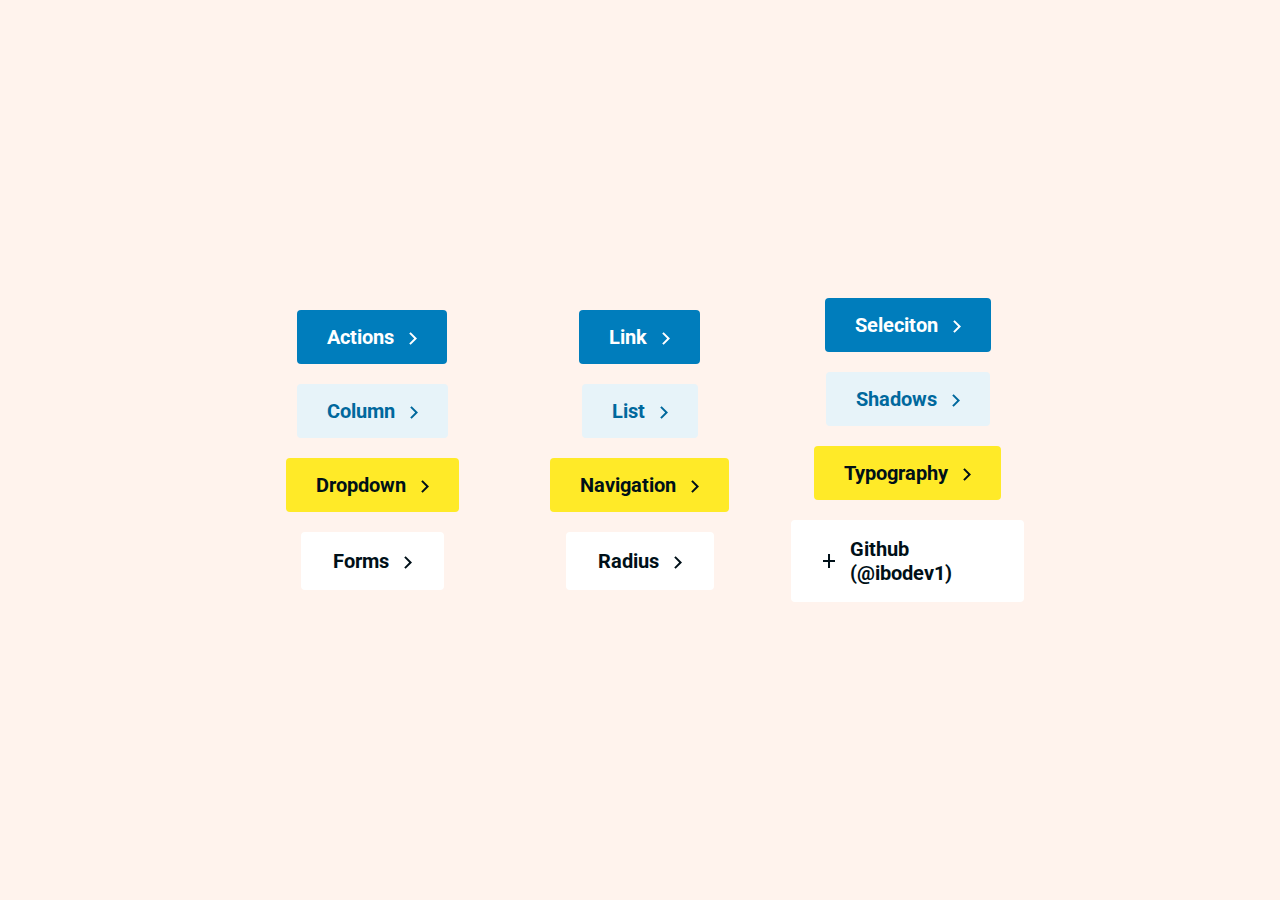
<file: index.html>
<!DOCTYPE html>
<html lang="en">
  <head>
    <meta charset="UTF-8" />
    <meta http-equiv="X-UA-Compatible" content="IE=edge" />
    <meta name="viewport" content="width=device-width, initial-scale=1.0" />
    <title>Decathlon Desgin System Components</title>
    <link rel="stylesheet" href="styles/global.css" />
    <link rel="stylesheet" href="styles/buttons.css" />
  </head>
  <body>
    <section>
      <div class="grid column-3 columngap35 w60">
        <div class="col">
          <a href="actions.html" class="btn btnsky whitemoveicon">Actions</a>
          <a href="column.html" class="btn btnblue skymoveicon">Column</a>
          <a href="dropdown.html" class="btn btnyellow blackmoveicon"
            >Dropdown</a
          >
          <a href="forms.html" class="btn btnwhite blackmoveicon">Forms</a>
        </div>
        <div class="col">
          <a href="link.html" class="btn btnsky whitemoveicon">Link</a>
          <a href="list.html" class="btn btnblue skymoveicon">List</a>
          <a href="navigation.html" class="btn btnyellow blackmoveicon"
            >Navigation</a
          >
          <a href="radius.html" class="btn btnwhite blackmoveicon">Radius</a>
        </div>
        <div class="col">
          <a href="selection.html" class="btn btnsky whitemoveicon"
            >Seleciton</a
          >
          <a href="shadows.html" class="btn btnblue skymoveicon">Shadows</a>
          <a href="typography.html" class="btn btnyellow blackmoveicon"
            >Typography</a
          >
          <a
            href="https://github.com/ibodev1"
            class="btn btnwhite blackplusicon"
            >Github (@ibodev1)</a
          >
        </div>
      </div>
    </section>
  </body>
</html>
</file>
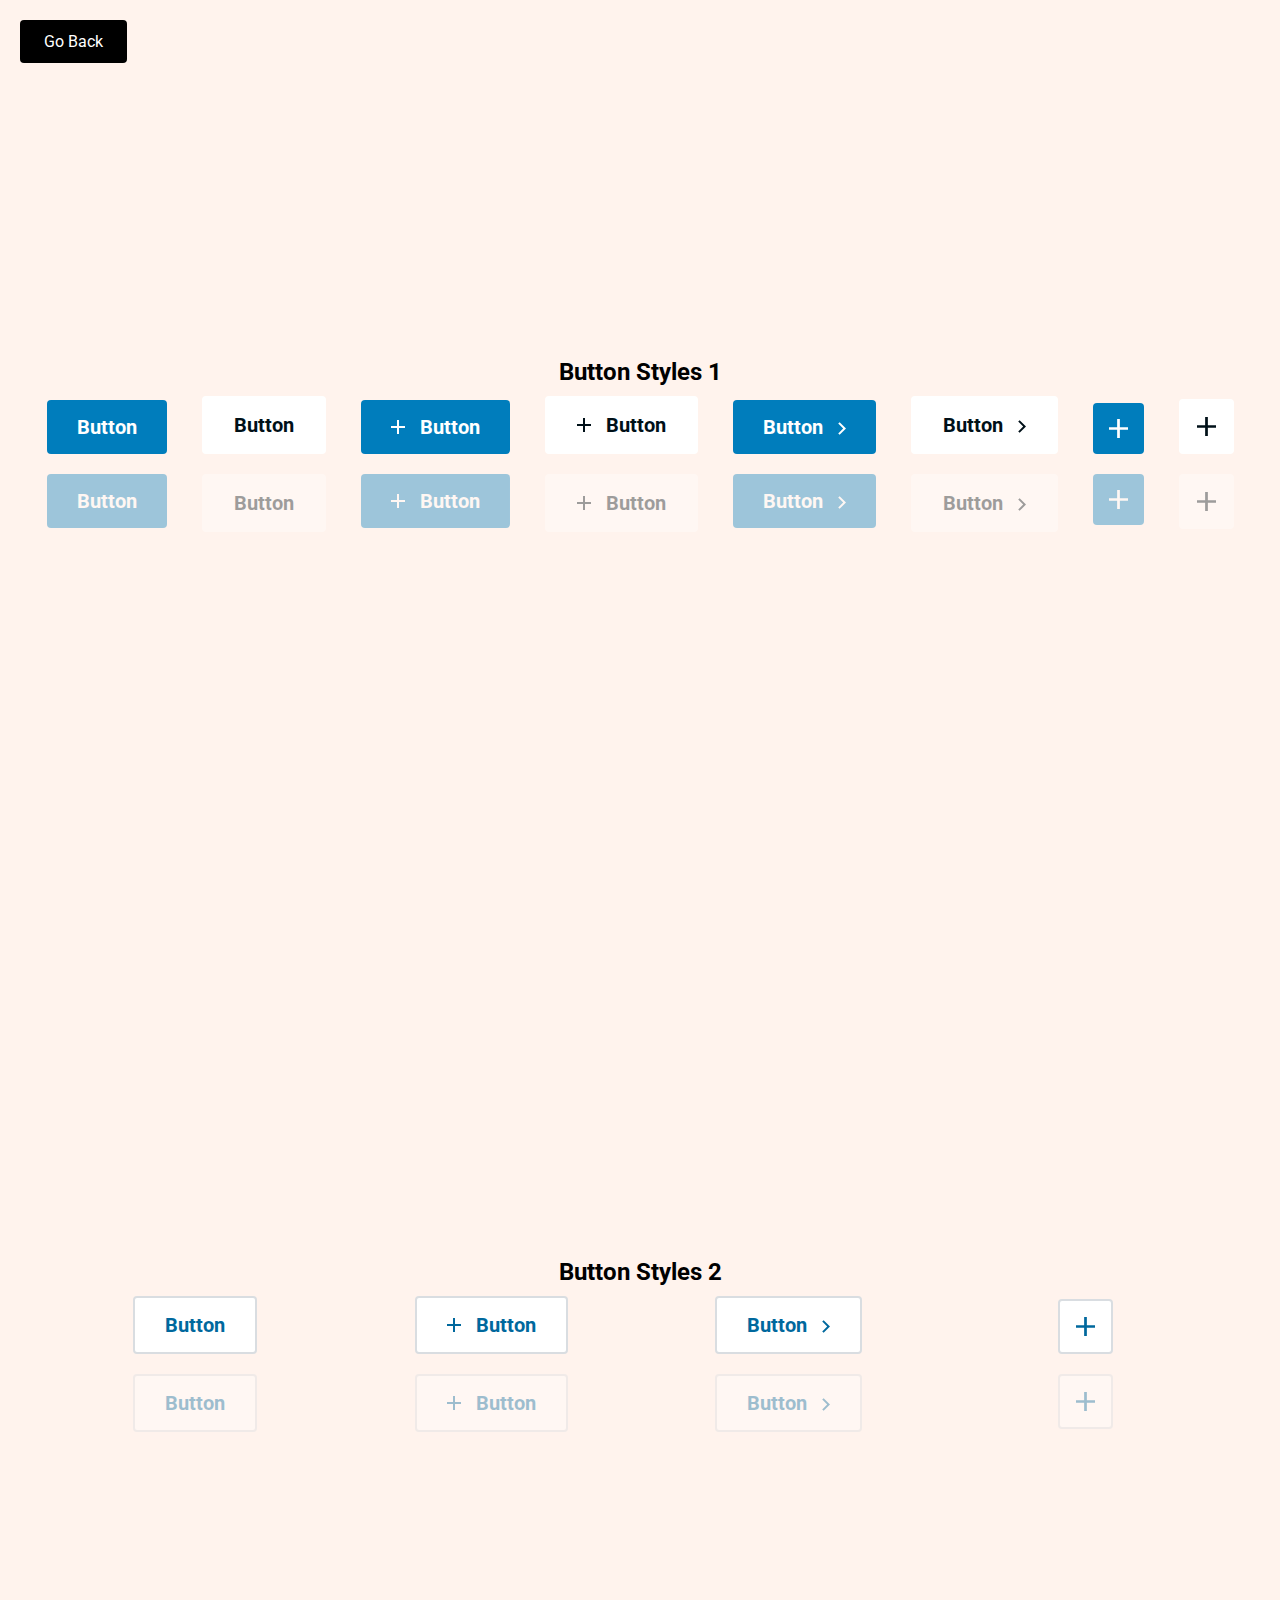
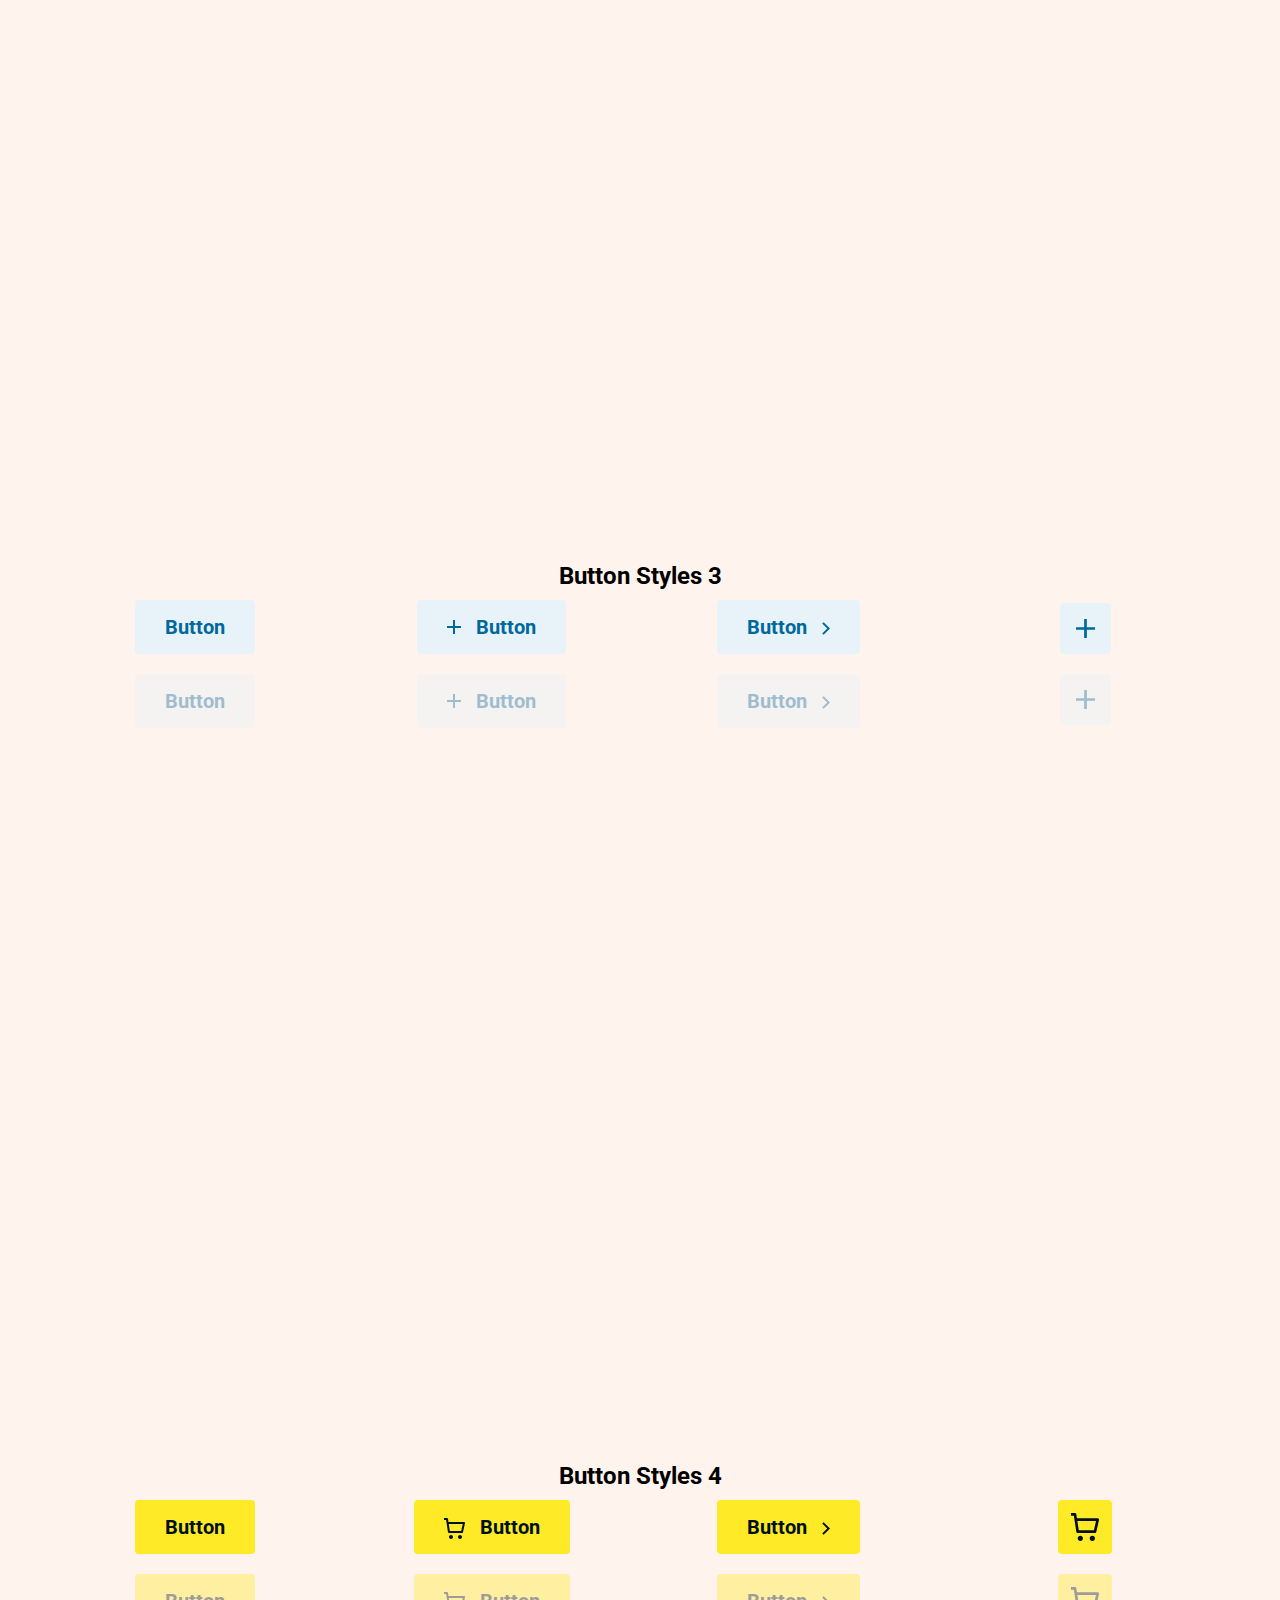
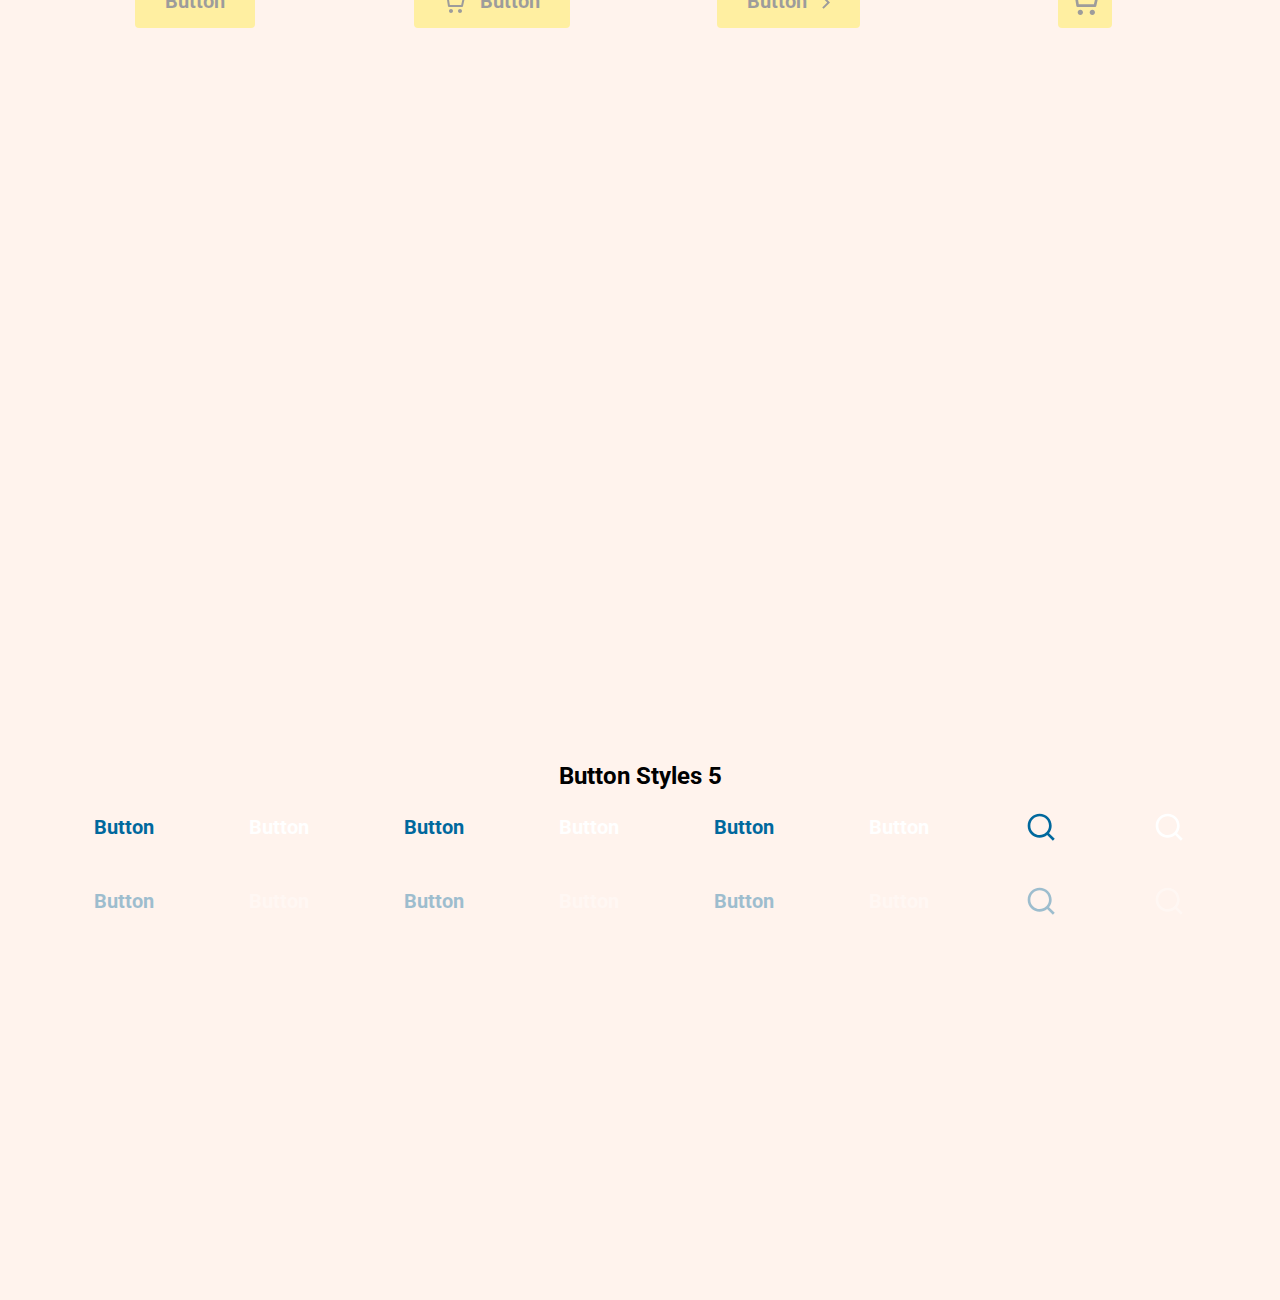
<file: actions.html>
<!DOCTYPE html>
<html lang="en">
  <head>
    <meta charset="UTF-8" />
    <meta http-equiv="X-UA-Compatible" content="IE=edge" />
    <meta name="viewport" content="width=device-width, initial-scale=1.0" />
    <link rel="stylesheet" href="styles/global.css" />
    <link rel="stylesheet" href="styles/buttons.css" />
    <link rel="stylesheet" href="styles/dropdown.css" />
    <title>Actions</title>
  </head>
  <body>
    <button onclick="javascript:window.history.back();" class="back-btn">
      Go Back
    </button>
    <section class="buttons1">
      <h2>Button Styles 1</h2>
      <div class="grid column-8 columngap35 rowgap80 w90">
        <div class="col">
          <button class="btn btnsky">Button</button>
          <button class="btn btnsky" disabled>Button</button>
        </div>
        <div class="col">
          <button class="btn btnwhite">Button</button>
          <button class="btn btnwhite" disabled>Button</button>
        </div>
        <div class="col">
          <button class="btn btnsky whiteplusicon">Button</button>
          <button class="btn btnsky whiteplusicon" disabled>Button</button>
        </div>
        <div class="col">
          <button class="btn btnwhite blackplusicon">Button</button>
          <button class="btn btnwhite blackplusicon" disabled>Button</button>
        </div>
        <div class="col">
          <button class="btn btnsky whitemoveicon">Button</button>
          <button class="btn btnsky whitemoveicon" disabled>Button</button>
        </div>
        <div class="col">
          <button class="btn btnwhite blackmoveicon">Button</button>
          <button class="btn btnwhite blackmoveicon" disabled>Button</button>
        </div>
        <div class="col">
          <button class="btn btnsky whiteplusicon bigicon"></button>
          <button class="btn btnsky whiteplusicon bigicon" disabled></button>
        </div>
        <div class="col">
          <button class="btn btnwhite blackplusicon bigicon"></button>
          <button class="btn btnwhite blackplusicon bigicon" disabled></button>
        </div>
      </div>
    </section>
    <section class="buttons2">
      <h2>Button Styles 2</h2>
      <div class="grid column-4 columngap35 rowgap80 w90">
        <div class="col">
          <button class="btn btnlightblue">Button</button>
          <button class="btn btnlightblue" disabled>Button</button>
        </div>
        <div class="col">
          <button class="btn btnlightblue skyplusicon">Button</button>
          <button class="btn btnlightblue skyplusicon" disabled>Button</button>
        </div>
        <div class="col">
          <button class="btn btnlightblue skymoveicon">Button</button>
          <button class="btn btnlightblue skymoveicon" disabled>Button</button>
        </div>
        <div class="col">
          <button class="btn btnlightblue skyplusicon bigicon"></button>
          <button
            class="btn btnlightblue skyplusicon bigicon"
            disabled
          ></button>
        </div>
      </div>
    </section>
    <section class="buttons3">
      <h2>Button Styles 3</h2>
      <div class="grid column-4 columngap35 rowgap80 w90">
        <div class="col">
          <button class="btn btnblue">Button</button>
          <button class="btn btnblue" disabled>Button</button>
        </div>
        <div class="col">
          <button class="btn btnblue skyplusicon">Button</button>
          <button class="btn btnblue skyplusicon" disabled>Button</button>
        </div>
        <div class="col">
          <button class="btn btnblue skymoveicon">Button</button>
          <button class="btn btnblue skymoveicon" disabled>Button</button>
        </div>
        <div class="col">
          <button class="btn btnblue skyplusicon bigicon"></button>
          <button class="btn btnblue skyplusicon bigicon" disabled></button>
        </div>
      </div>
    </section>
    <section class="buttons4">
      <h2>Button Styles 4</h2>
      <div class="grid column-4 columngap35 rowgap80 w90">
        <div class="col">
          <button class="btn btnyellow">Button</button>
          <button class="btn btnyellow" disabled>Button</button>
        </div>
        <div class="col">
          <button class="btn btnyellow basketicon">Button</button>
          <button class="btn btnyellow basketicon" disabled>Button</button>
        </div>
        <div class="col">
          <button class="btn btnyellow blackmoveicon">Button</button>
          <button class="btn btnyellow blackmoveicon" disabled>Button</button>
        </div>
        <div class="col">
          <button class="btn btnyellow basketicon x2bigicon"></button>
          <button class="btn btnyellow basketicon x2bigicon" disabled></button>
        </div>
      </div>
    </section>
    <section class="buttons5">
      <h2>Button Styles 5</h2>
      <div class="grid column-8 columngap35 rowgap80 w90">
        <div class="col">
          <button class="btn btnwtransblue">Button</button>
          <button class="btn btnwtransblue" disabled>Button</button>
        </div>
        <div class="col">
          <button class="btn btntranswhite">Button</button>
          <button class="btn btntranswhite" disabled>Button</button>
        </div>
        <div class="col">
          <button class="btn btnwtransblue">Button</button>
          <button class="btn btnwtransblue" disabled>Button</button>
        </div>
        <div class="col">
          <button class="btn btntranswhite">Button</button>
          <button class="btn btntranswhite" disabled>Button</button>
        </div>
        <div class="col">
          <button class="btn btnwtransblue">Button</button>
          <button class="btn btnwtransblue" disabled>Button</button>
        </div>
        <div class="col">
          <button class="btn btntranswhite">Button</button>
          <button class="btn btntranswhite" disabled>Button</button>
        </div>
        <div class="col">
          <button class="btn btnwtransblue skysearchicon x2bigicon"></button>
          <button
            class="btn btnwtransblue skysearchicon x2bigicon"
            disabled
          ></button>
        </div>
        <div class="col">
          <button class="btn btntranswhite whitesearchicon x2bigicon"></button>
          <button
            class="btn btntranswhite whitesearchicon x2bigicon"
            disabled
          ></button>
        </div>
      </div>
    </section>
  </body>
</html>
</file>
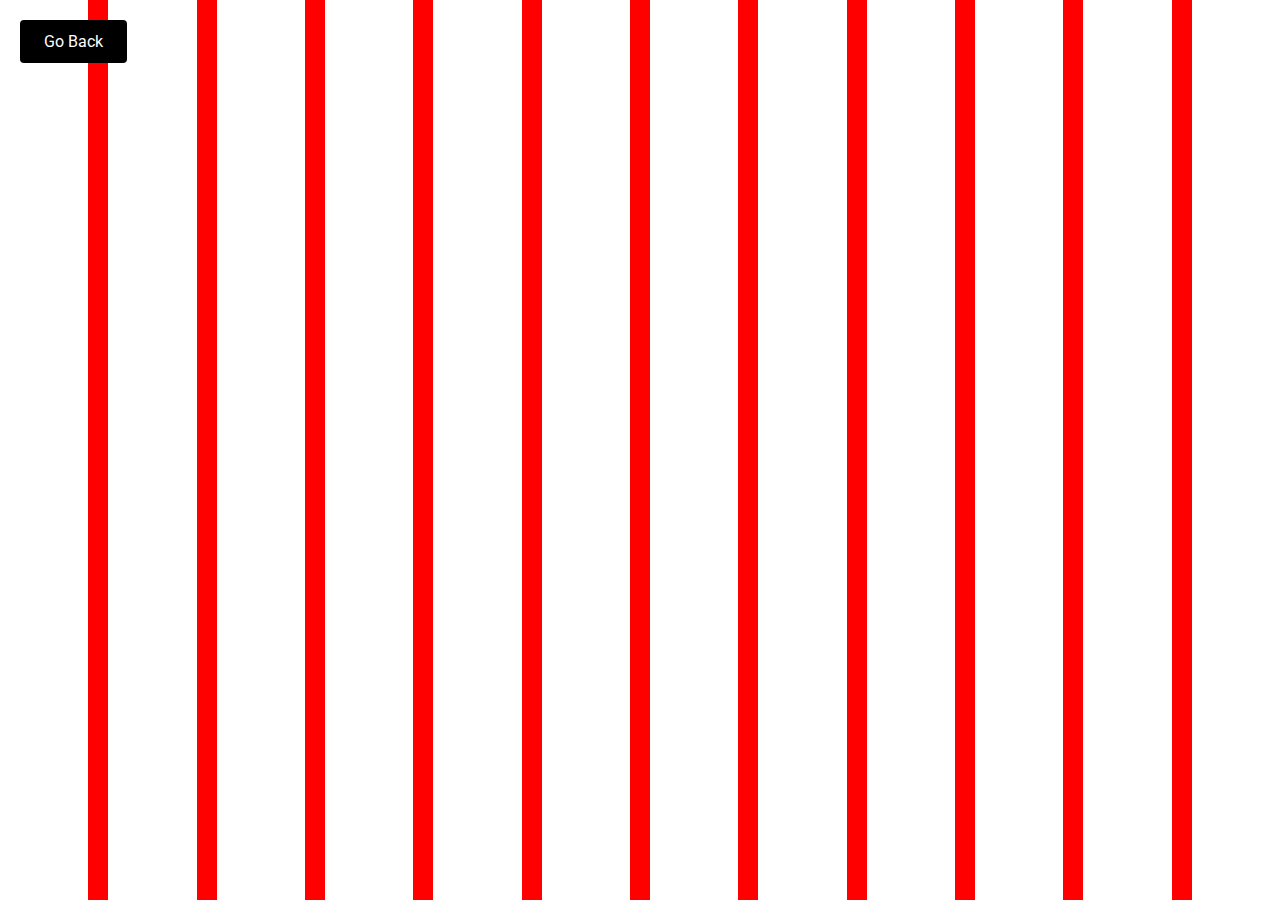
<file: column.html>
<!DOCTYPE html>
<html lang="tr">
  <head>
    <meta charset="UTF-8" />
    <meta http-equiv="X-UA-Compatible" content="IE=edge" />
    <meta name="viewport" content="width=device-width, initial-scale=1.0" />
    <link rel="stylesheet" href="styles/global.css" />
    <link rel="stylesheet" href="styles/column.css" />
    <title>Column</title>
  </head>
  <body>
    <button onclick="javascript:window.history.back();" class="back-btn">
      Go Back
    </button>
    <div class="container">
      <div class="col"></div>
      <div class="col"></div>
      <div class="col"></div>
      <div class="col"></div>
      <div class="col"></div>
      <div class="col"></div>
      <div class="col"></div>
      <div class="col"></div>
      <div class="col"></div>
      <div class="col"></div>
      <div class="col"></div>
      <div class="col"></div>
    </div>
    <script src="js/app.js"></script>
  </body>
</html>
</file>
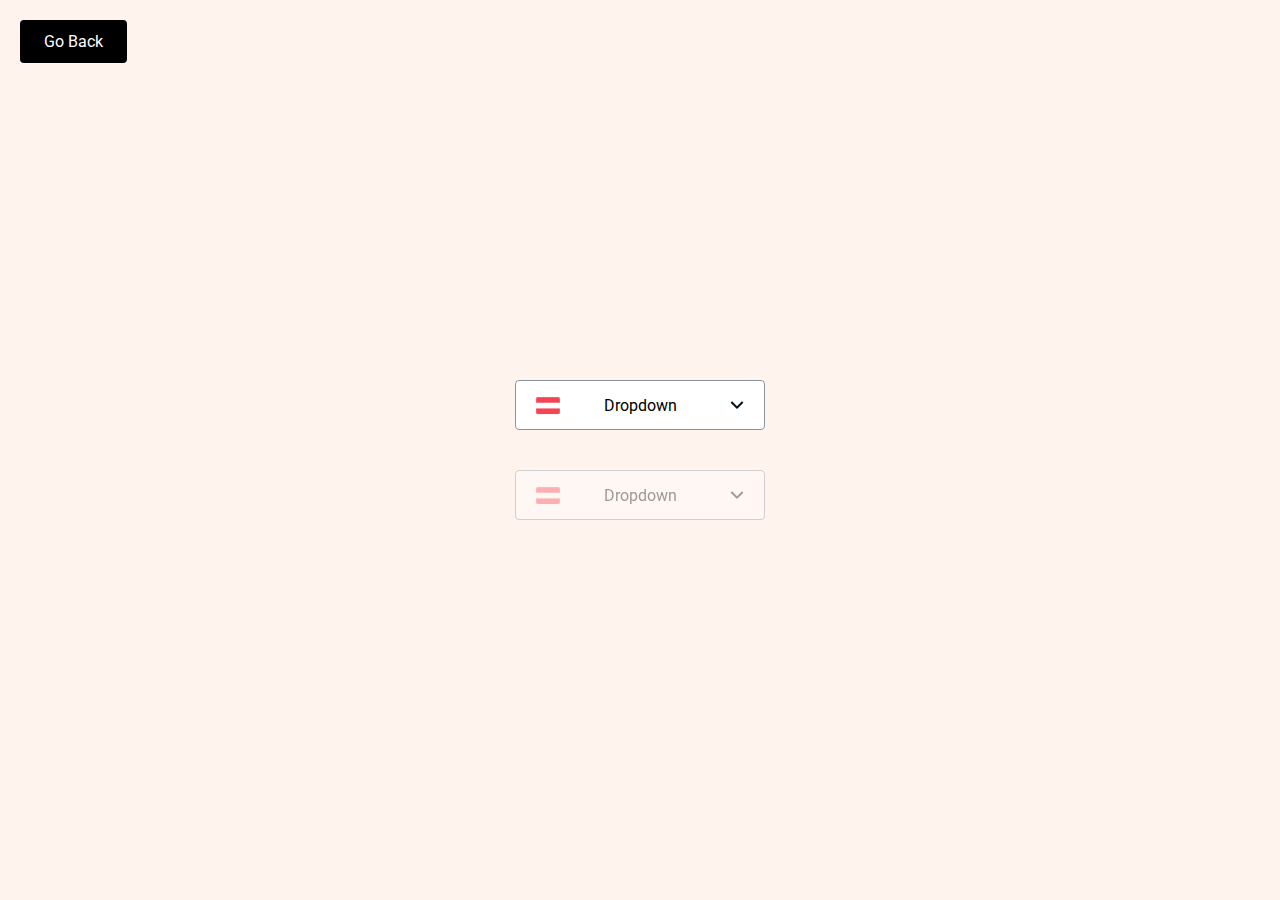
<file: dropdown.html>
<!DOCTYPE html>
<html lang="en">
  <head>
    <meta charset="UTF-8" />
    <meta http-equiv="X-UA-Compatible" content="IE=edge" />
    <meta name="viewport" content="width=device-width, initial-scale=1.0" />
    <link rel="stylesheet" href="styles/global.css" />
    <link rel="stylesheet" href="styles/dropdown.css" />
    <title>dropdown</title>
  </head>
  <body>
    <button onclick="javascript:window.history.back();" class="back-btn">
      Go Back
    </button>
    <section>
      <div class="custom-select">
        <select>
          <option value="0">Dropdown</option>
          <option value="1">Dropdown Option</option>
          <option value="2">Dropdown Option</option>
          <option value="3">Dropdown Option</option>
          <option value="4">Dropdown Option</option>
        </select>
      </div>
      <div class="custom-select disabled">
        <select disabled>
          <option value="0">Dropdown</option>
          <option value="1">Dropdown Option</option>
          <option value="2">Dropdown Option</option>
          <option value="3">Dropdown Option</option>
          <option value="4">Dropdown Option</option>
        </select>
      </div>
    </section>
    <script src="js/dropdown.js"></script>
  </body>
</html>
</file>
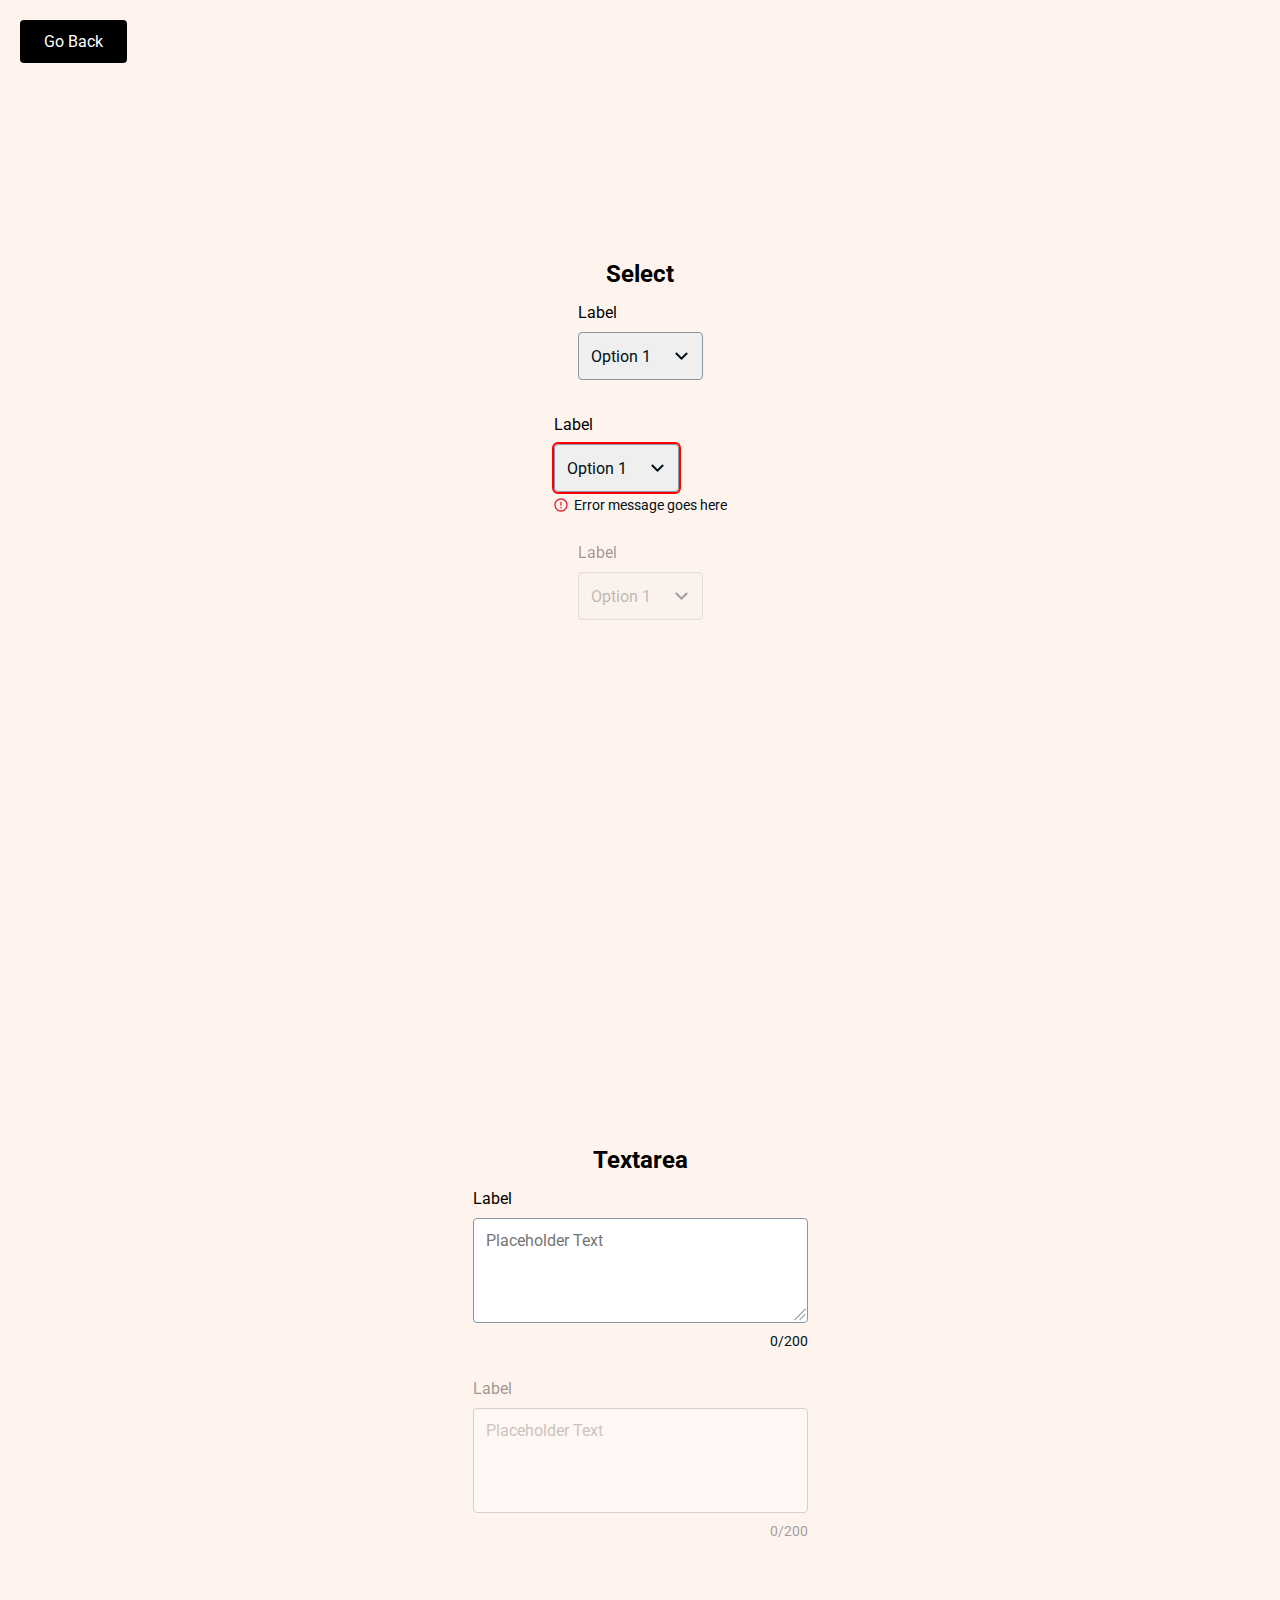
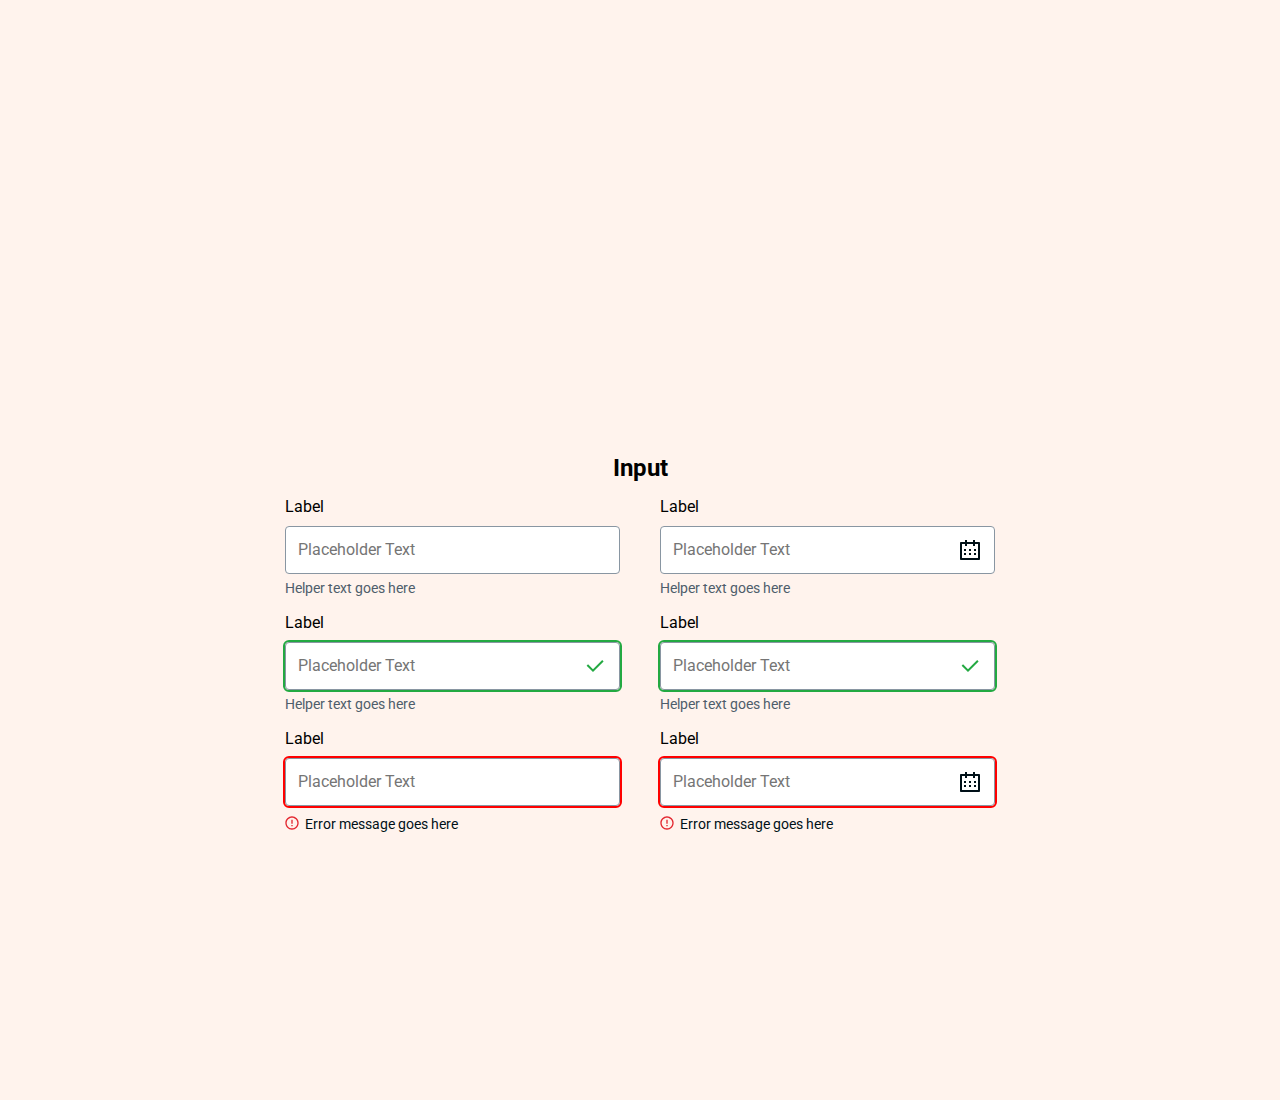
<file: forms.html>
<!DOCTYPE html>
<html lang="en">
  <head>
    <meta charset="UTF-8" />
    <meta http-equiv="X-UA-Compatible" content="IE=edge" />
    <meta name="viewport" content="width=device-width, initial-scale=1.0" />
    <link rel="stylesheet" href="styles/global.css" />
    <link rel="stylesheet" href="styles/forms.css" />
    <title>Forms</title>
  </head>
  <body>
    <button onclick="javascript:window.history.back();" class="back-btn">
      Go Back
    </button>
    <div class="content">
      <section>
        <h2>Select</h2>
        <div class="select-wrapper">
          <label for="select">Label</label>
          <div class="select">
            <select>
              <option value="1">Option 1</option>
              <option value="2">Option 2</option>
              <option value="3">Option 3</option>
            </select>
          </div>
        </div>
        <div class="select-wrapper error">
          <label for="select">Label</label>
          <div class="select">
            <select>
              <option value="1">Option 1</option>
              <option value="2">Option 2</option>
              <option value="3">Option 3</option>
            </select>
          </div>
          <div class="info">
            <p class="errorMessage">Error message goes here</p>
          </div>
        </div>
        <div class="select-wrapper disabled">
          <label for="select">Label</label>
          <div class="select">
            <select disabled>
              <option value="1">Option 1</option>
              <option value="2">Option 2</option>
              <option value="3">Option 3</option>
            </select>
          </div>
        </div>
      </section>
      <section>
        <h2>Textarea</h2>
        <div class="textarea-wrapper" id="textarea-wrapper">
          <label for="textarea">Label</label>
          <textarea
            name="textarea"
            id="textarea"
            placeholder="Placeholder Text"
          ></textarea>
          <div class="info">
            <p class="errorMessage hide">Error message goes here</p>
            <p id="count">0/200</p>
          </div>
        </div>
        <div class="textarea-wrapper disabled" id="textarea-wrapper">
          <label for="textarea">Label</label>
          <textarea
            name="textarea"
            id="textarea"
            placeholder="Placeholder Text"
            disabled
          ></textarea>
          <div class="info">
            <p class="errorMessage hide">Error message goes here</p>
            <p id="count">0/200</p>
          </div>
        </div>
      </section>
      <section>
        <h2>Input</h2>
        <div class="inputs">
          <div class="left">
            <div class="input-wrapper">
              <label for="input">Label</label>
              <div class="input">
                <input
                  type="text"
                  name="input"
                  id="input"
                  placeholder="Placeholder Text"
                />
              </div>
              <div class="info">
                <p class="help">Helper text goes here</p>
              </div>
            </div>
            <div class="input-wrapper success">
              <label for="input">Label</label>
              <div class="input">
                <input
                  type="text"
                  name="input"
                  id="input"
                  placeholder="Placeholder Text"
                />
              </div>
              <div class="info">
                <p class="help">Helper text goes here</p>
              </div>
            </div>
            <div class="input-wrapper error">
              <label for="input">Label</label>
              <div class="input">
                <input
                  type="text"
                  name="input"
                  id="input"
                  placeholder="Placeholder Text"
                />
              </div>

              <div class="info">
                <p class="errorMessage">Error message goes here</p>
              </div>
            </div>
          </div>
          <div class="right">
            <div class="input-wrapper date">
              <label for="input">Label</label>
              <div class="input">
                <input
                  type="text"
                  name="input"
                  id="input"
                  placeholder="Placeholder Text"
                />
              </div>
              <div class="info">
                <p class="help">Helper text goes here</p>
              </div>
            </div>
            <div class="input-wrapper date success">
              <label for="input">Label</label>
              <div class="input">
                <input
                  type="text"
                  name="input"
                  id="input"
                  placeholder="Placeholder Text"
                />
              </div>
              <div class="info">
                <p class="help">Helper text goes here</p>
              </div>
            </div>
            <div class="input-wrapper date error">
              <label for="input">Label</label>
              <div class="input">
                <input
                  type="text"
                  name="input"
                  id="input"
                  placeholder="Placeholder Text"
                />
              </div>

              <div class="info">
                <p class="errorMessage">Error message goes here</p>
              </div>
            </div>
          </div>
        </div>
      </section>
    </div>
    <script src="js/textarea.js"></script>
  </body>
</html>
</file>
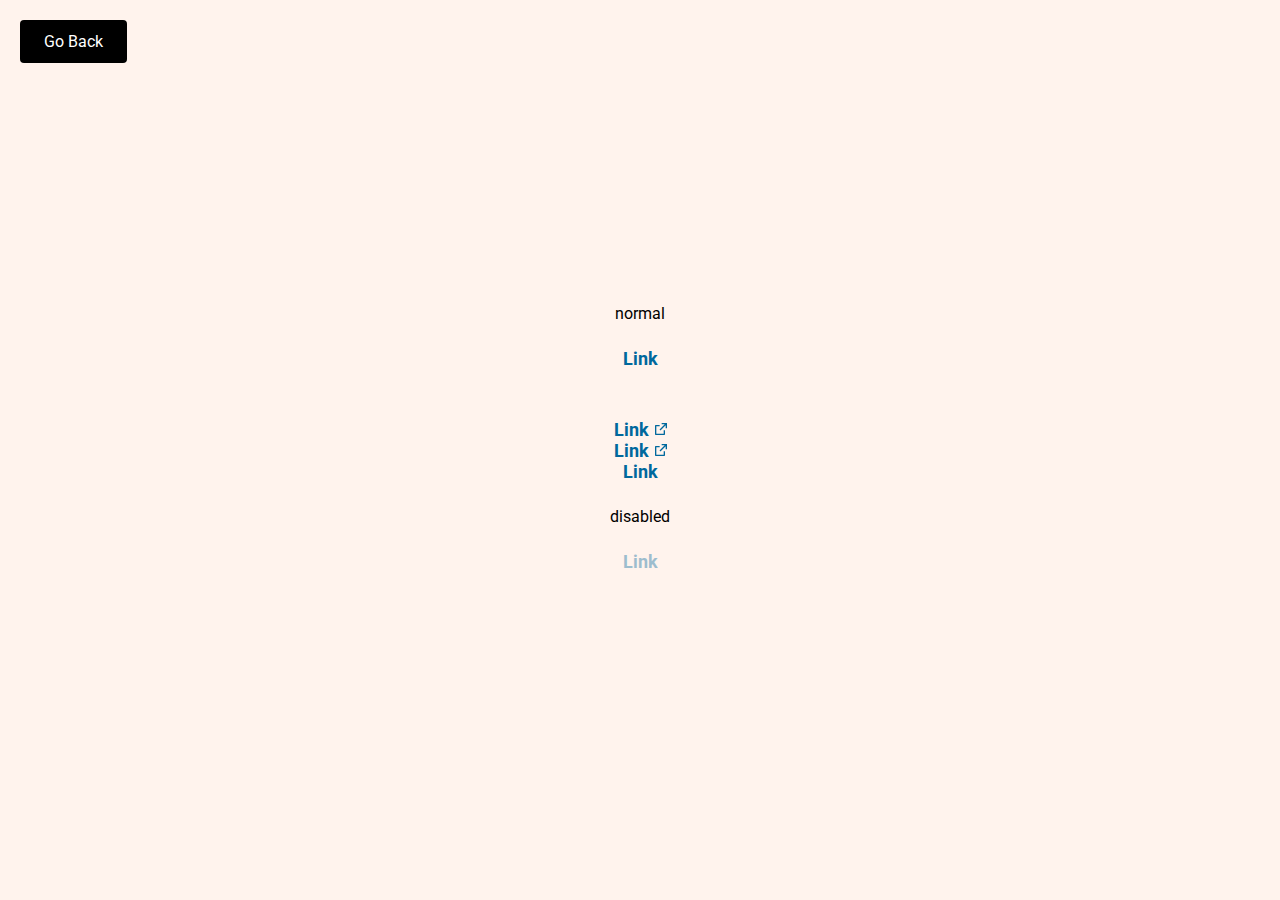
<file: link.html>
<!DOCTYPE html>
<html lang="en">
  <head>
    <meta charset="UTF-8" />
    <meta http-equiv="X-UA-Compatible" content="IE=edge" />
    <meta name="viewport" content="width=device-width, initial-scale=1.0" />
    <link rel="stylesheet" href="styles/global.css" />
    <link rel="stylesheet" href="styles/link.css" />
    <title>Link</title>
  </head>
  <body>
    <button onclick="javascript:window.history.back();" class="back-btn">
      Go Back
    </button>
    <div class="content">
      normal
      <div class="box">
        <a href="#" class="link">Link</a>
      </div>
      <div class="box">
        <a href="https://google.com.tr" class="link">Link</a>
        <a href="https://facebook.com.tr" class="link">Link</a>
        <a href="/actions.html" class="link">Link</a>
      </div>
      disabled
      <div class="box">
        <a href="#" class="link disabled">Link</a>
      </div>
    </div>
    <script src="js/link.js"></script>
  </body>
</html>
</file>
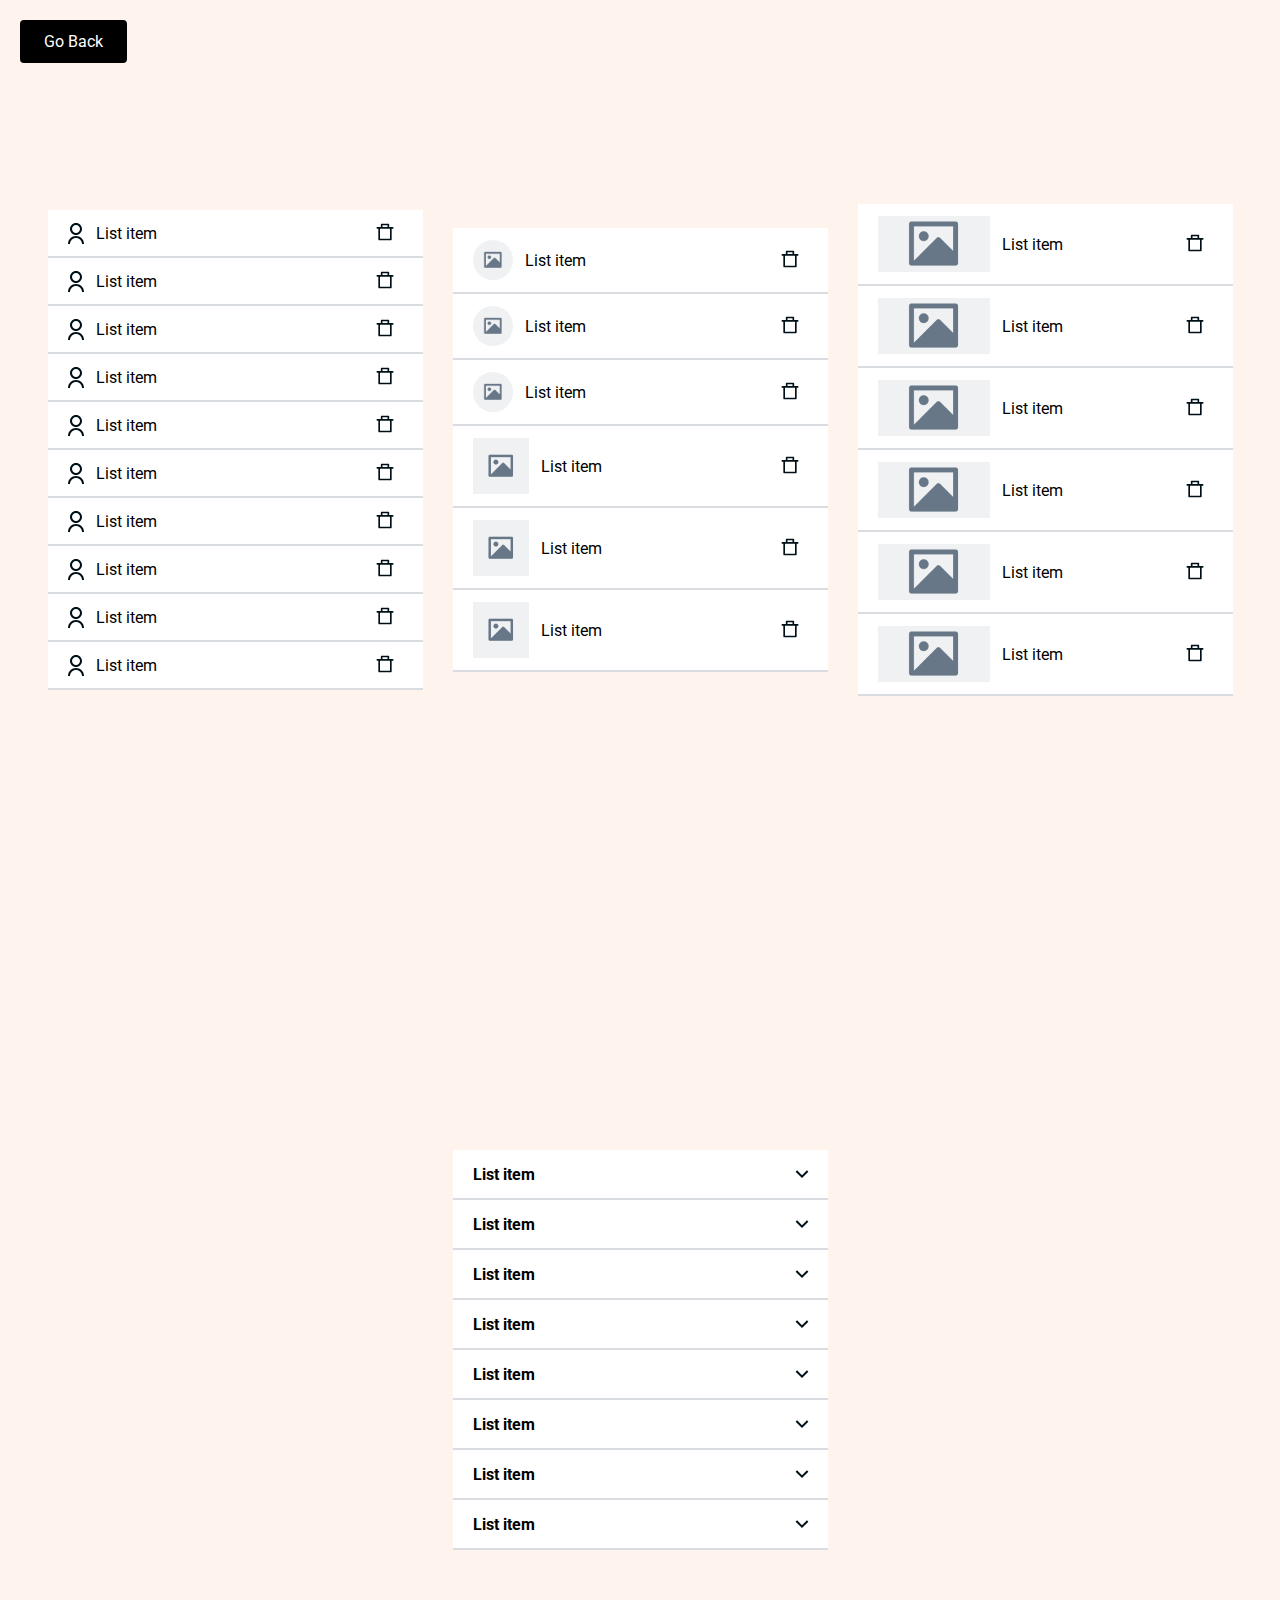
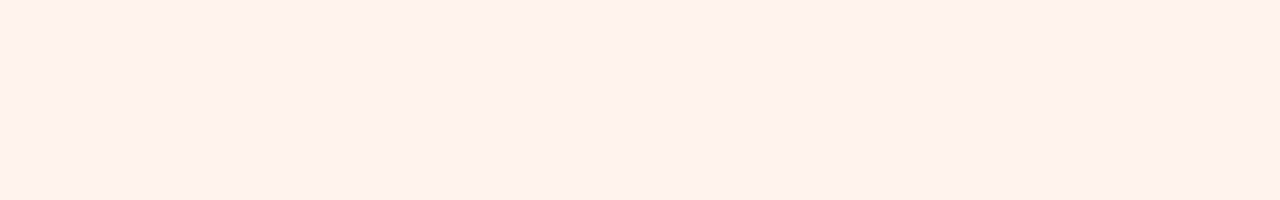
<file: list.html>
<!DOCTYPE html>
<html lang="en">
  <head>
    <meta charset="UTF-8" />
    <meta http-equiv="X-UA-Compatible" content="IE=edge" />
    <meta name="viewport" content="width=device-width, initial-scale=1.0" />
    <link rel="stylesheet" href="styles/global.css" />
    <link rel="stylesheet" href="styles/list.css" />
    <title>List</title>
  </head>
  <body>
    <button onclick="javascript:window.history.back();" class="back-btn">
      Go Back
    </button>
    <section>
      <div class="flex">
        <div class="list">
          <ul>
            <li>
              <img src="icons/avatar.svg" alt="a" class="left-icon" />
              List item
              <button class="right-icon">
                <img src="icons/trash.svg" alt="a" />
              </button>
            </li>
            <li>
              <img src="icons/avatar.svg" alt="a" class="left-icon" />
              List item
              <button class="right-icon">
                <img src="icons/trash.svg" alt="a" />
              </button>
            </li>
            <li>
              <img src="icons/avatar.svg" alt="a" class="left-icon" />
              List item
              <button class="right-icon">
                <img src="icons/trash.svg" alt="a" />
              </button>
            </li>
            <li>
              <img src="icons/avatar.svg" alt="a" class="left-icon" />
              List item
              <button class="right-icon">
                <img src="icons/trash.svg" alt="a" />
              </button>
            </li>
            <li>
              <img src="icons/avatar.svg" alt="a" class="left-icon" />
              List item
              <button class="right-icon">
                <img src="icons/trash.svg" alt="a" />
              </button>
            </li>
            <li>
              <img src="icons/avatar.svg" alt="a" class="left-icon" />
              List item
              <button class="right-icon">
                <img src="icons/trash.svg" alt="a" />
              </button>
            </li>
            <li>
              <img src="icons/avatar.svg" alt="a" class="left-icon" />
              List item
              <button class="right-icon">
                <img src="icons/trash.svg" alt="a" />
              </button>
            </li>
            <li>
              <img src="icons/avatar.svg" alt="a" class="left-icon" />
              List item
              <button class="right-icon">
                <img src="icons/trash.svg" alt="a" />
              </button>
            </li>
            <li>
              <img src="icons/avatar.svg" alt="a" class="left-icon" />
              List item
              <button class="right-icon">
                <img src="icons/trash.svg" alt="a" />
              </button>
            </li>
            <li>
              <img src="icons/avatar.svg" alt="a" class="left-icon" />
              List item
              <button class="right-icon">
                <img src="icons/trash.svg" alt="a" />
              </button>
            </li>
          </ul>
        </div>
        <div class="list">
          <ul>
            <li>
              <img src="img/ex.png" alt="a" class="left-image rounded" />
              List item
              <button class="right-icon">
                <img src="icons/trash.svg" alt="a" />
              </button>
            </li>
            <li>
              <img src="img/ex.png" alt="a" class="left-image rounded" />
              List item
              <button class="right-icon">
                <img src="icons/trash.svg" alt="a" />
              </button>
            </li>
            <li>
              <img src="img/ex.png" alt="a" class="left-image rounded" />
              List item
              <button class="right-icon">
                <img src="icons/trash.svg" alt="a" />
              </button>
            </li>
            <li>
              <img src="img/ex.png" alt="a" class="left-image" />
              List item
              <button class="right-icon">
                <img src="icons/trash.svg" alt="a" />
              </button>
            </li>
            <li>
              <img src="img/ex.png" alt="a" class="left-image" />
              List item
              <button class="right-icon">
                <img src="icons/trash.svg" alt="a" />
              </button>
            </li>
            <li>
              <img src="img/ex.png" alt="a" class="left-image" />
              List item
              <button class="right-icon">
                <img src="icons/trash.svg" alt="a" />
              </button>
            </li>
          </ul>
        </div>
        <div class="list">
          <ul>
            <li>
              <img src="img/ex1.png" alt="a" class="left-big-image" />
              List item
              <button class="right-icon">
                <img src="icons/trash.svg" alt="a" />
              </button>
            </li>
            <li>
              <img src="img/ex1.png" alt="a" class="left-big-image" />
              List item
              <button class="right-icon">
                <img src="icons/trash.svg" alt="a" />
              </button>
            </li>
            <li>
              <img src="img/ex1.png" alt="a" class="left-big-image" />
              List item
              <button class="right-icon">
                <img src="icons/trash.svg" alt="a" />
              </button>
            </li>
            <li>
              <img src="img/ex1.png" alt="a" class="left-big-image" />
              List item
              <button class="right-icon">
                <img src="icons/trash.svg" alt="a" />
              </button>
            </li>
            <li>
              <img src="img/ex1.png" alt="a" class="left-big-image" />
              List item
              <button class="right-icon">
                <img src="icons/trash.svg" alt="a" />
              </button>
            </li>
            <li>
              <img src="img/ex1.png" alt="a" class="left-big-image" />
              List item
              <button class="right-icon">
                <img src="icons/trash.svg" alt="a" />
              </button>
            </li>
          </ul>
        </div>
      </div>
    </section>
    <section>
      <div class="list">
        <ul>
          <li class="accordion" id="accordion">
            <div class="title">List item</div>
            <p class="content">
              Lorem ipsum dolor sit amet, consectetur adipisicing elit.
              Provident placeat aperiam ratione delectus ea?
            </p>
          </li>
          <li class="accordion" id="accordion">
            <div class="title">List item</div>
            <p class="content">
              Lorem ipsum dolor sit amet, consectetur adipisicing elit.
              Provident placeat aperiam ratione delectus ea?
            </p>
          </li>
          <li class="accordion" id="accordion">
            <div class="title">List item</div>
            <p class="content">
              Lorem ipsum dolor sit amet, consectetur adipisicing elit.
              Provident placeat aperiam ratione delectus ea?
            </p>
          </li>
          <li class="accordion" id="accordion">
            <div class="title">List item</div>
            <p class="content">
              Lorem ipsum dolor sit amet, consectetur adipisicing elit.
              Provident placeat aperiam ratione delectus ea?
            </p>
          </li>
          <li class="accordion" id="accordion">
            <div class="title">List item</div>
            <p class="content">
              Lorem ipsum dolor sit amet, consectetur adipisicing elit.
              Provident placeat aperiam ratione delectus ea?
            </p>
          </li>
          <li class="accordion" id="accordion">
            <div class="title">List item</div>
            <p class="content">
              Lorem ipsum dolor sit amet, consectetur adipisicing elit.
              Provident placeat aperiam ratione delectus ea?
            </p>
          </li>
          <li class="accordion" id="accordion">
            <div class="title">List item</div>
            <p class="content">
              Lorem ipsum dolor sit amet, consectetur adipisicing elit.
              Provident placeat aperiam ratione delectus ea?
            </p>
          </li>
          <li class="accordion" id="accordion">
            <div class="title">List item</div>
            <p class="content">
              Lorem ipsum dolor sit amet, consectetur adipisicing elit.
              Provident placeat aperiam ratione delectus ea?
            </p>
          </li>
        </ul>
      </div>
    </section>
    <script src="js/list.js"></script>
  </body>
</html>
</file>
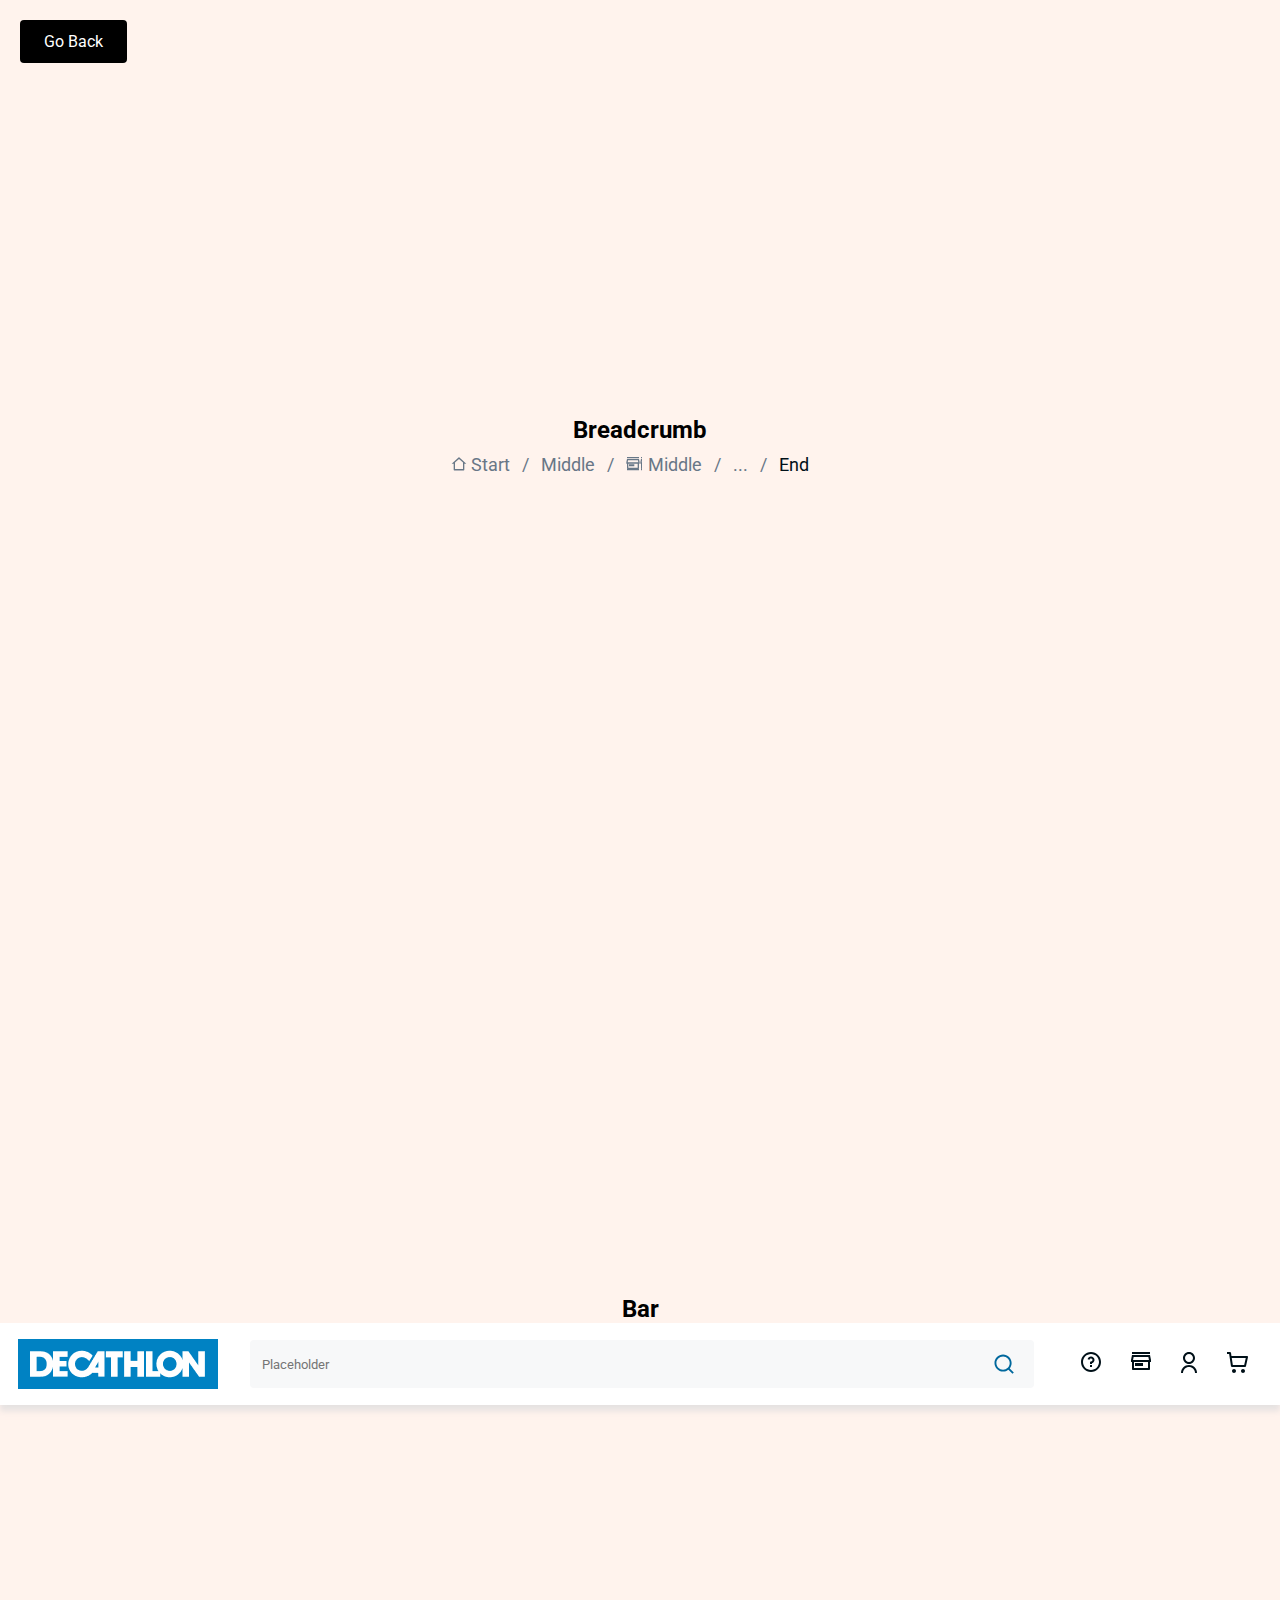
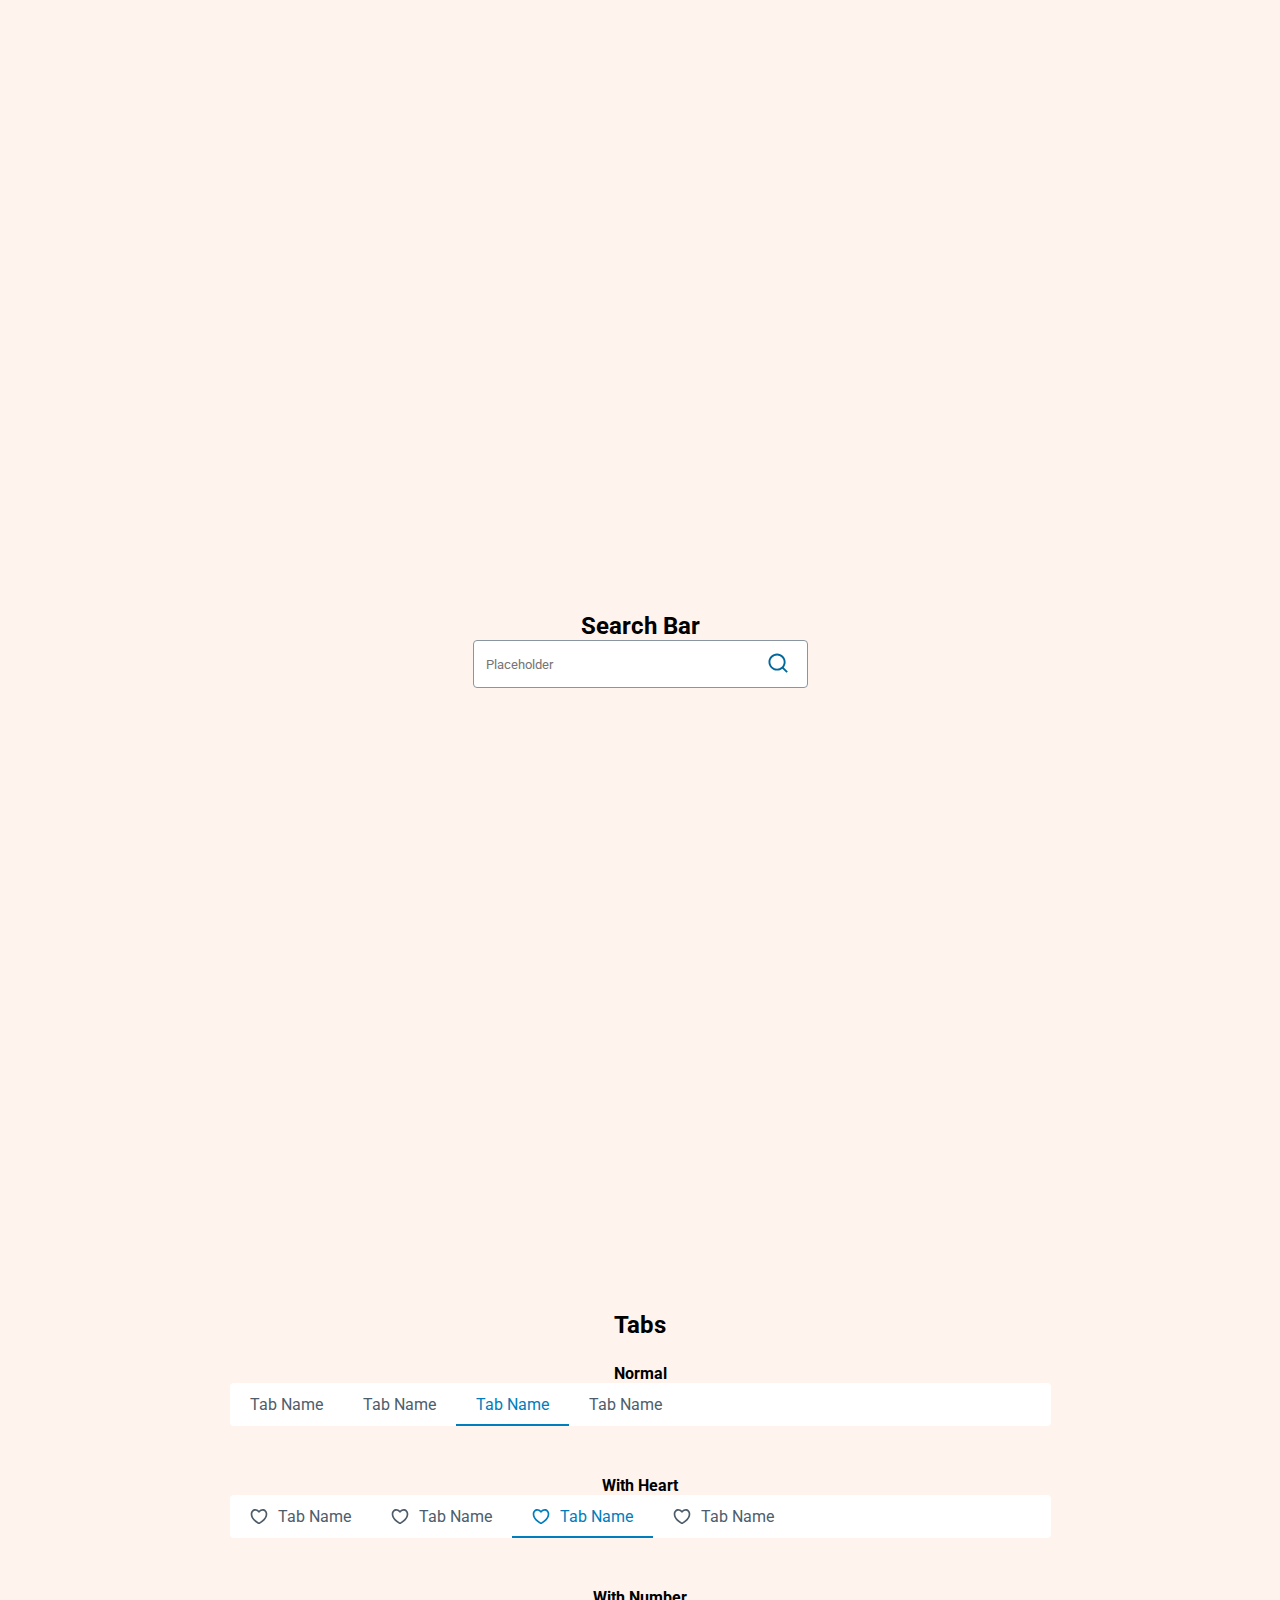
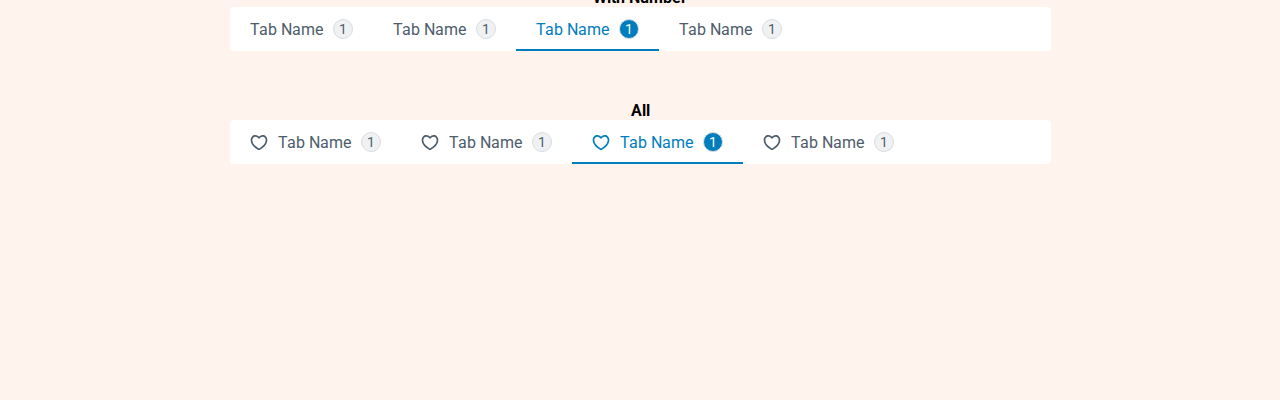
<file: navigation.html>
<!DOCTYPE html>
<html lang="en">
  <head>
    <meta charset="UTF-8" />
    <meta http-equiv="X-UA-Compatible" content="IE=edge" />
    <meta name="viewport" content="width=device-width, initial-scale=1.0" />
    <link rel="stylesheet" href="styles/global.css" />
    <link rel="stylesheet" href="styles/navigation.css" />
    <title>Navigation</title>
  </head>
  <body>
    <button onclick="javascript:window.history.back();" class="back-btn">
      Go Back
    </button>
    <section>
      <h2>Breadcrumb</h2>
      <ul class="breadcrumb">
        <li><a href="#">Start</a></li>
        <li><a href="#">Middle</a></li>
        <li><a href="#" class="middleicon">Middle</a></li>
        <li><a href="#">...</a></li>
        <li><a href="#">End</a></li>
      </ul>
    </section>
    <section>
      <h2>Bar</h2>
      <nav>
        <div class="content">
          <div class="logo">
            <img src="img/logo.png" alt="logo" />
          </div>
          <div class="searchBar">
            <input
              type="search"
              name="search"
              id="search"
              placeholder="Placeholder"
            />
            <img src="icons/search_sky.svg" alt="" />
          </div>
          <div class="icons">
            <ul>
              <li><img src="icons/question.svg" alt="1" /></li>
              <li><img src="icons/shop_black.svg" alt="2" /></li>
              <li><img src="icons/avatar.svg" alt="4" /></li>
              <li><img src="icons/basket_black.svg" alt="5" /></li>
              <li><img src="icons/hamburger.svg" alt="6" /></li>
            </ul>
          </div>
        </div>
      </nav>
    </section>
    <section>
      <h2>Search Bar</h2>
      <div class="searchBox">
        <input
          type="search"
          name="search"
          id="search"
          placeholder="Placeholder"
        />
        <button>
          <img src="icons/search_sky.svg" alt="sicon" />
        </button>
      </div>
    </section>
    <section>
      <h2>Tabs</h2>
      <div class="box">
        <h4>Normal</h4>
        <div class="tabs">
          <ul>
            <li><button>Tab Name</button></li>
            <li><button>Tab Name</button></li>
            <li><button class="active">Tab Name</button></li>
            <li><button>Tab Name</button></li>
          </ul>
        </div>
      </div>

      <div class="box">
        <h4>With Heart</h4>
        <div class="tabs">
          <ul>
            <li><button class="heart">Tab Name</button></li>
            <li><button class="heart">Tab Name</button></li>
            <li><button class="active heart">Tab Name</button></li>
            <li><button class="heart">Tab Name</button></li>
          </ul>
        </div>
      </div>

      <div class="box">
        <h4>With Number</h4>
        <div class="tabs">
          <ul>
            <li>
              <button>
                Tab Name
                <span class="number">1</span>
              </button>
            </li>
            <li>
              <button>Tab Name<span class="number">1</span></button>
            </li>
            <li>
              <button class="active">
                Tab Name<span class="number">1</span>
              </button>
            </li>
            <li>
              <button>Tab Name<span class="number">1</span></button>
            </li>
          </ul>
        </div>
      </div>

      <div class="box">
        <h4>All</h4>
        <div class="tabs">
          <ul>
            <li>
              <button class="heart">
                Tab Name
                <span class="number">1</span>
              </button>
            </li>
            <li>
              <button class="heart">
                Tab Name<span class="number">1</span>
              </button>
            </li>
            <li>
              <button class="active heart">
                Tab Name<span class="number">1</span>
              </button>
            </li>
            <li>
              <button class="heart">
                Tab Name<span class="number">1</span>
              </button>
            </li>
          </ul>
        </div>
      </div>
    </section>
  </body>
</html>
</file>
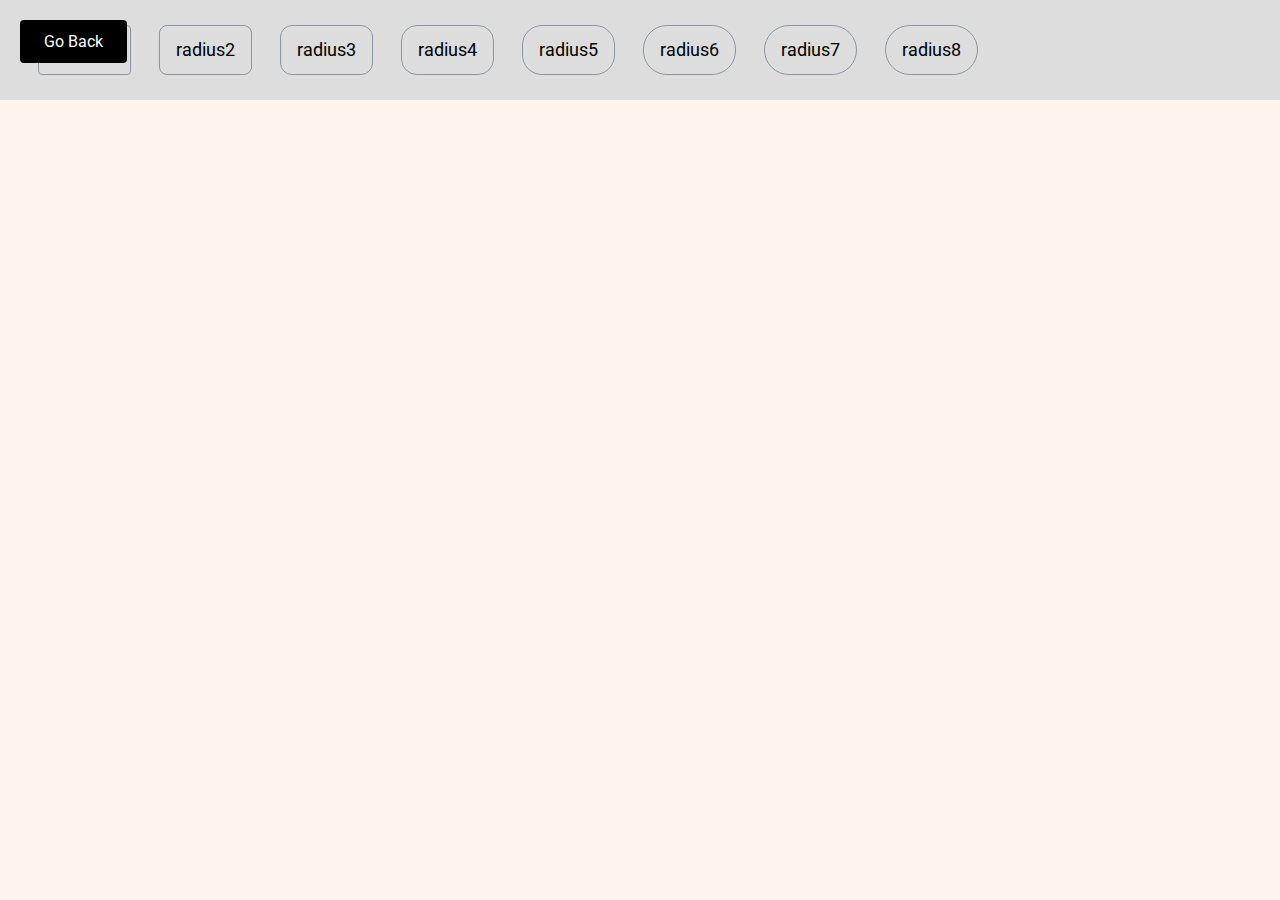
<file: radius.html>
<!DOCTYPE html>
<html lang="en">
  <head>
    <meta charset="UTF-8" />
    <meta http-equiv="X-UA-Compatible" content="IE=edge" />
    <meta name="viewport" content="width=device-width, initial-scale=1.0" />
    <link rel="stylesheet" href="styles/global.css" />
    <link rel="stylesheet" href="styles/radius.css" />
    <title>Document</title>
  </head>
  <body>
    <button onclick="javascript:window.history.back();" class="back-btn">
      Go Back
    </button>
    <div class="main">
      <span id="s1">radius1</span>
      <span id="s2">radius2</span>
      <span id="s3">radius3</span>
      <span id="s4">radius4</span>
      <span id="s5">radius5</span>
      <span id="s6">radius6</span>
      <span id="s7">radius7</span>
      <span id="s8">radius8</span>
    </div>
  </body>
</html>
</file>
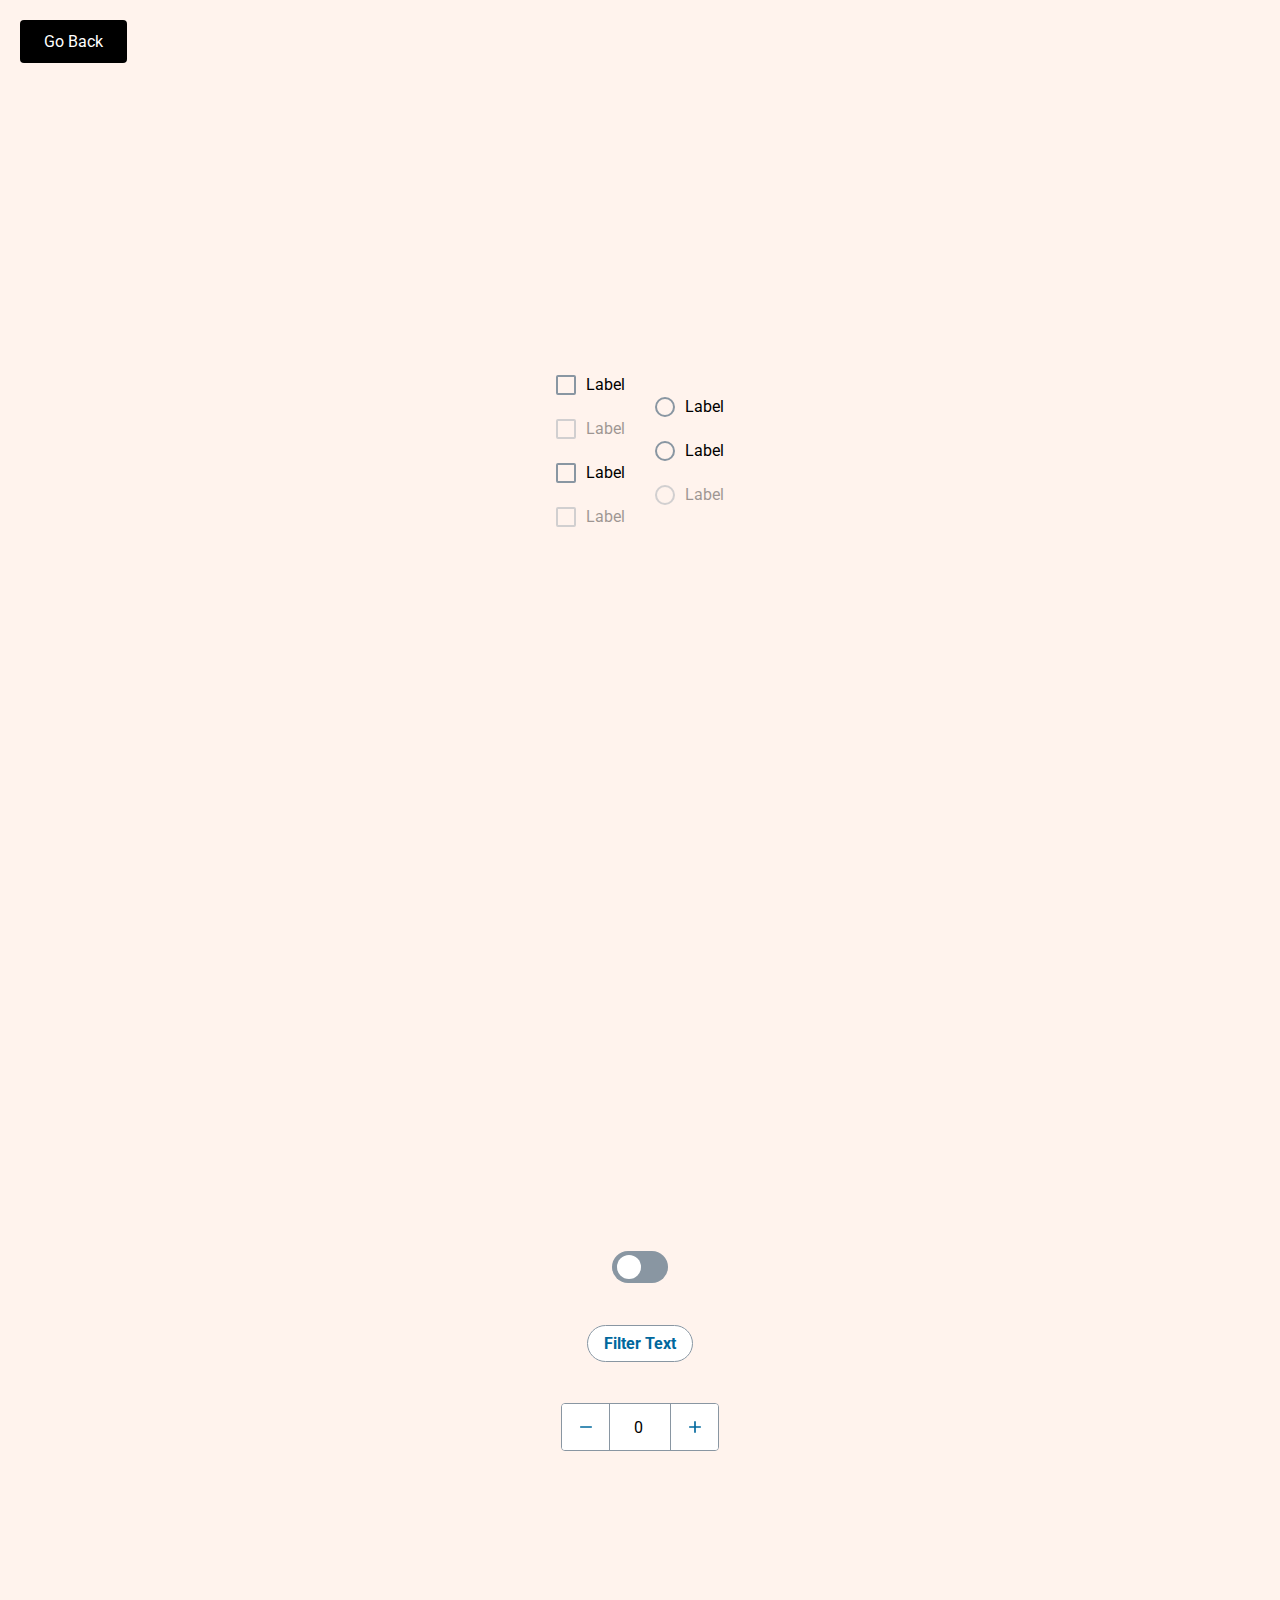
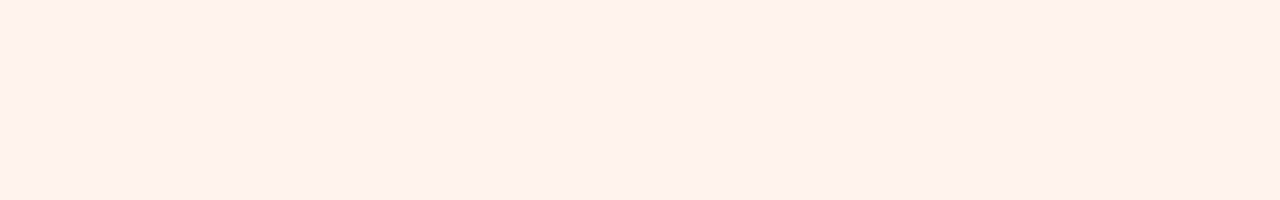
<file: selection.html>
<!DOCTYPE html>
<html lang="en">
  <head>
    <meta charset="UTF-8" />
    <meta http-equiv="X-UA-Compatible" content="IE=edge" />
    <meta name="viewport" content="width=device-width, initial-scale=1.0" />
    <link rel="stylesheet" href="styles/global.css" />
    <link rel="stylesheet" href="styles/selection.css" />
    <title>Selection</title>
  </head>
  <body>
    <button onclick="javascript:window.history.back();" class="back-btn">
      Go Back
    </button>
    <section>
      <div class="flex">
        <div>
          <div class="box">
            <label for="checkbox" class="checkbox-wrapper">
              Label
              <input type="checkbox" name="checkbox" id="checkbox" />
              <span class="checkmark"></span>
            </label>
          </div>
          <div class="box">
            <label for="checkbox1" class="checkbox-wrapper disabled">
              Label
              <input type="checkbox" name="checkbox" id="checkbox1" disabled />
              <span class="checkmark"></span>
            </label>
          </div>
          <div class="box">
            <label for="checkbox2" class="checkbox-wrapper none">
              Label
              <input type="checkbox" name="checkbox" id="checkbox2" />
              <span class="checkmark"></span>
            </label>
          </div>
          <div class="box">
            <label for="checkbox3" class="checkbox-wrapper none disabled">
              Label
              <input type="checkbox" name="checkbox" id="checkbox3" disabled />
              <span class="checkmark"></span>
            </label>
          </div>
        </div>
        <div>
          <div class="box">
            <label for="radio" class="radio-wrapper">
              Label
              <input type="radio" name="radio" id="radio" />
              <span class="radiomark"></span>
            </label>
          </div>
          <div class="box">
            <label for="radio1" class="radio-wrapper">
              Label
              <input type="radio" name="radio" id="radio1" />
              <span class="radiomark"></span>
            </label>
          </div>
          <div class="box">
            <label for="radio2" class="radio-wrapper disabled">
              Label
              <input type="radio" name="radio" id="radio2" />
              <span class="radiomark"></span>
            </label>
          </div>
        </div>
      </div>
    </section>
    <section>
      <div class="box">
        <label for="switch" class="switch-wrapper">
          <input type="checkbox" name="switch" id="switch" />
          <span class="switch-box">
            <span class="switch-ball"></span>
          </span>
        </label>
      </div>
      <div class="box">
        <label for="filter" class="filter-wrapper">
          <input type="checkbox" name="filter" id="filter" />
          <span class="filter-text">Filter Text</span>
        </label>
      </div>
      <div class="box">
        <div class="quantity">
          <button id="negative">
            <img src="icons/negative.svg" alt="a" />
          </button>
          <input type="number" name="number" id="number" value="0" readonly />
          <button id="positive">
            <img src="icons/positive.svg" alt="b" />
          </button>
        </div>
      </div>
    </section>
    <script src="js/quantity.js"></script>
  </body>
</html>
</file>
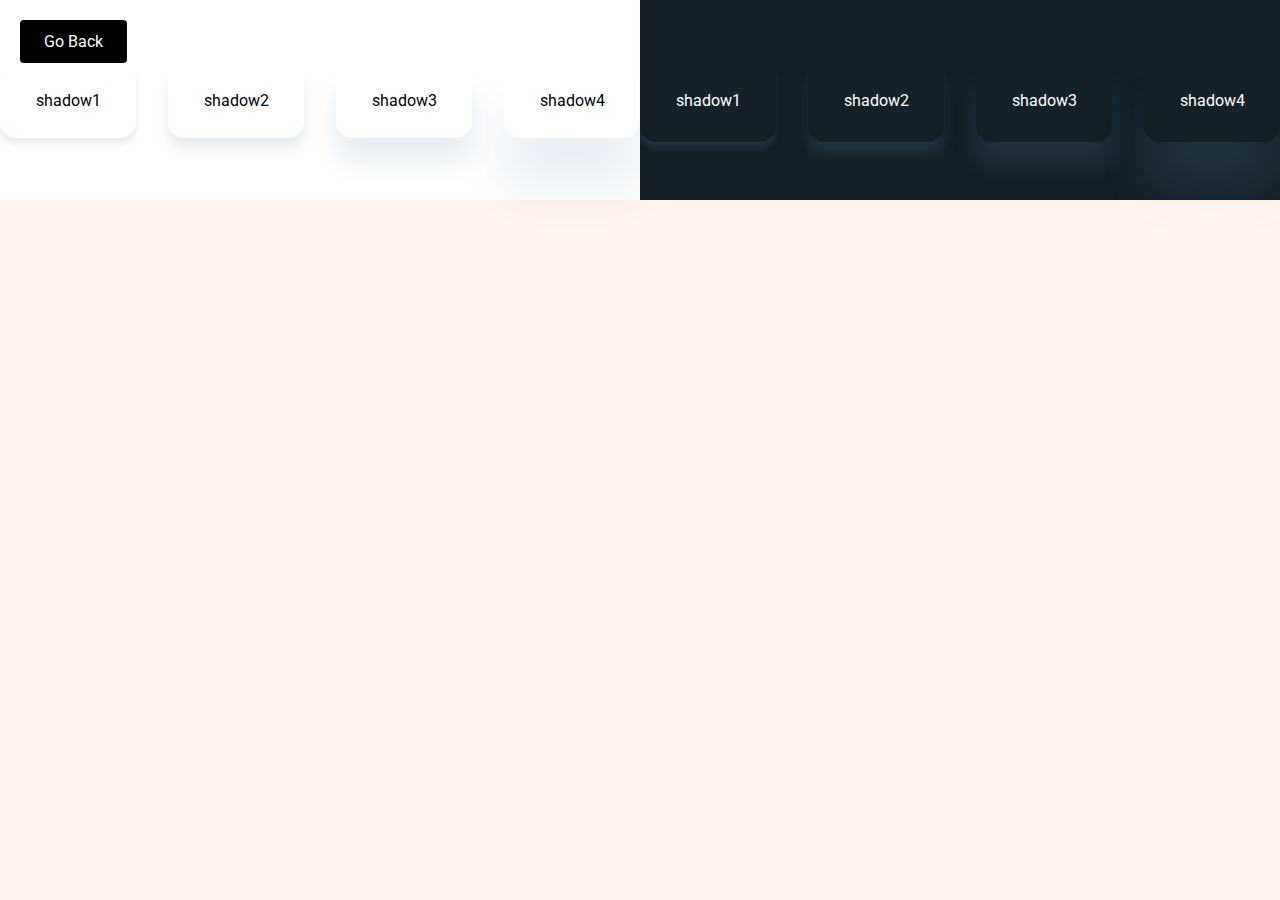
<file: shadows.html>
<!DOCTYPE html>
<html lang="en">
  <head>
    <meta charset="UTF-8" />
    <meta http-equiv="X-UA-Compatible" content="IE=edge" />
    <meta name="viewport" content="width=device-width, initial-scale=1.0" />
    <link rel="stylesheet" href="styles/global.css" />
    <link rel="stylesheet" href="styles/shadows.css" />
    <title>shadows</title>
  </head>
  <body>
    <button onclick="javascript:window.history.back();" class="back-btn">
      Go Back
    </button>
    <div class="main">
      <div class="light">
        <div class="box">shadow1</div>
        <div class="box">shadow2</div>
        <div class="box">shadow3</div>
        <div class="box">shadow4</div>
      </div>
      <div class="dark">
        <div class="box">shadow1</div>
        <div class="box">shadow2</div>
        <div class="box">shadow3</div>
        <div class="box">shadow4</div>
      </div>
    </div>
  </body>
</html>
</file>
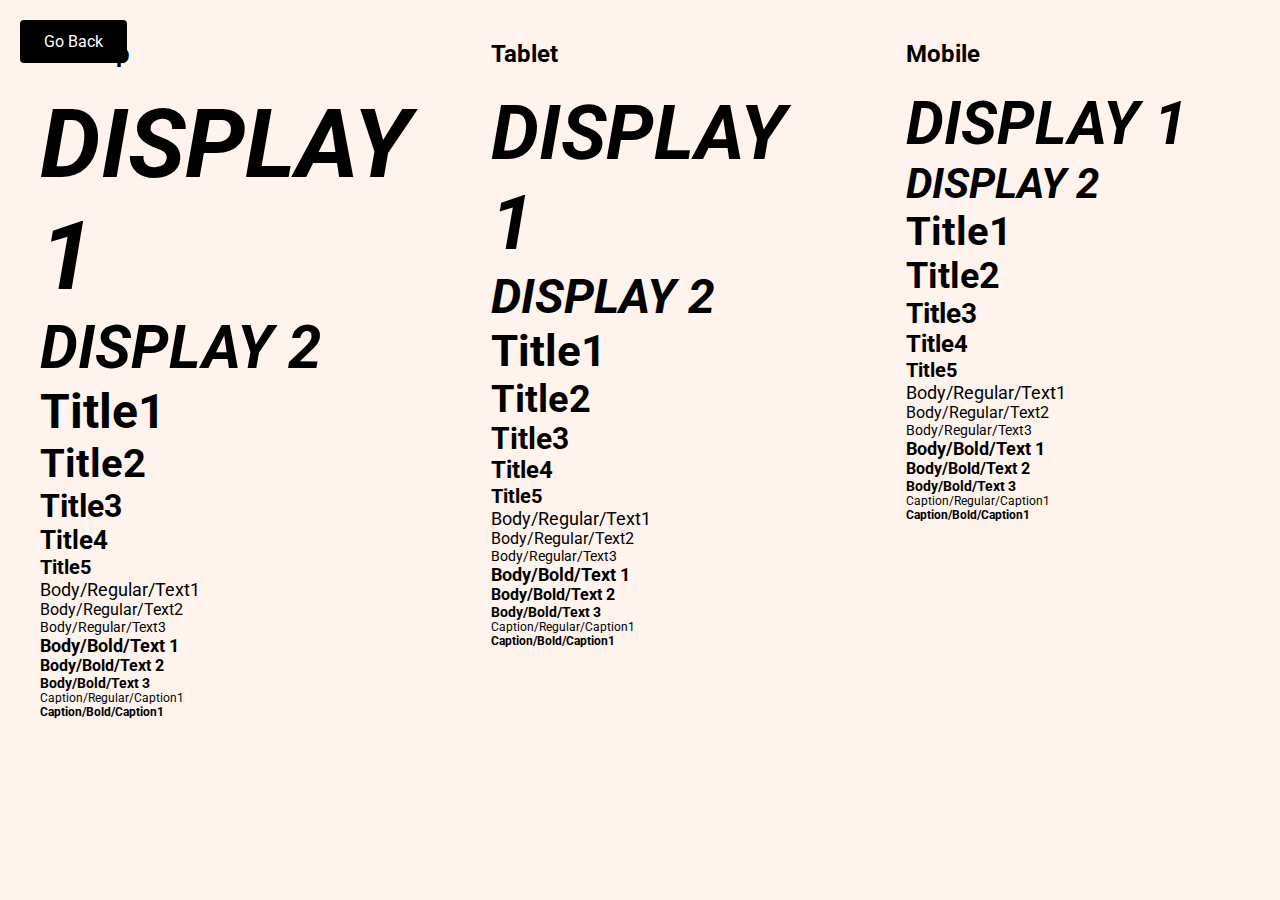
<file: typography.html>
<!DOCTYPE html>
<html lang="en">
  <head>
    <meta charset="UTF-8" />
    <meta http-equiv="X-UA-Compatible" content="IE=edge" />
    <meta name="viewport" content="width=device-width, initial-scale=1.0" />
    <link rel="stylesheet" href="styles/global.css" />
    <link rel="stylesheet" href="styles/typography.css" />
    <title>typography</title>
  </head>
  <body>
    <button onclick="javascript:window.history.back();" class="back-btn">
      Go Back
    </button>
    <div class="main">
      <div class="col">
        <h2 class="title">Desktop</h2>
        <p class="f96 italic w700">DISPLAY 1</p>
        <p class="f60 italic w700">DISPLAY 2</p>
        <h1 class="f48 w700">Title1</h1>
        <h2 class="f40 w700">Title2</h2>
        <h3 class="f32 w700">Title3</h3>
        <h4 class="f26 w700">Title4</h4>
        <h5 class="f20 w700">Title5</h5>
        <p class="f18">Body/Regular/Text1</p>
        <p class="f16">Body/Regular/Text2</p>
        <p class="f14">Body/Regular/Text3</p>
        <p class="f18 w700">Body/Bold/Text 1</p>
        <p class="f16 w700">Body/Bold/Text 2</p>
        <p class="f14 w700">Body/Bold/Text 3</p>
        <p class="f12">Caption/Regular/Caption1</p>
        <p class="f12 w700">Caption/Bold/Caption1</p>
      </div>

      <div class="col">
        <h2 class="title">Tablet</h2>
        <p class="f76 italic w700">DISPLAY 1</p>
        <p class="f48 italic w700">DISPLAY 2</p>
        <h1 class="f44 w700">Title1</h1>
        <h2 class="f38 w700">Title2</h2>
        <h3 class="f30 w700">Title3</h3>
        <h4 class="f24 w700">Title4</h4>
        <h5 class="f20 w700">Title5</h5>
        <p class="f18">Body/Regular/Text1</p>
        <p class="f16">Body/Regular/Text2</p>
        <p class="f14">Body/Regular/Text3</p>
        <p class="f18 w700">Body/Bold/Text 1</p>
        <p class="f16 w700">Body/Bold/Text 2</p>
        <p class="f14 w700">Body/Bold/Text 3</p>
        <p class="f12">Caption/Regular/Caption1</p>
        <p class="f12 w700">Caption/Bold/Caption1</p>
      </div>

      <div class="col">
        <h2 class="title">Mobile</h2>
        <p class="f60 italic w700">DISPLAY 1</p>
        <p class="f42 italic w700">DISPLAY 2</p>
        <h1 class="f40 w700">Title1</h1>
        <h2 class="f36 w700">Title2</h2>
        <h3 class="f28 w700">Title3</h3>
        <h4 class="f24 w700">Title4</h4>
        <h5 class="f20 w700">Title5</h5>
        <p class="f18">Body/Regular/Text1</p>
        <p class="f16">Body/Regular/Text2</p>
        <p class="f14">Body/Regular/Text3</p>
        <p class="f18 w700">Body/Bold/Text 1</p>
        <p class="f16 w700">Body/Bold/Text 2</p>
        <p class="f14 w700">Body/Bold/Text 3</p>
        <p class="f12">Caption/Regular/Caption1</p>
        <p class="f12 w700">Caption/Bold/Caption1</p>
      </div>
    </div>
  </body>
</html>
</file>
<file: styles/global.css>
@import url("https://fonts.googleapis.com/css2?family=Roboto:ital,wght@0,100;0,300;0,400;0,500;0,700;0,900;1,100;1,300;1,400;1,500;1,700;1,900&display=swap");

*,
*::before,
*::after {
  margin: 0;
  padding: 0;
  -webkit-box-sizing: border-box;
  box-sizing: border-box;
  outline: none;
  border: none;
  font-family: "Roboto", sans-serif;
  list-style: none;
}

input:focus,
textarea:focus {
  outline: 2px solid #007dbc;
}

* a {
  text-decoration: none;
}

html,
body {
  width: 100%;
  height: 100%;
  background-color: #fff3ed;
}

section {
  width: 100%;
  height: 100%;
  min-height: 100vh;
  display: flex;
  flex-direction: column;
  justify-content: center;
  align-items: center;
}

.box {
  width: 100%;
  height: auto;
  display: flex;
  align-items: center;
  justify-content: center;
  flex-direction: column;
  margin: 25px 0px !important;
}

.flex {
  display: flex;
  align-items: center;
  justify-content: center;
  gap: 30px;
}

.back-btn {
  position: fixed;
  top: 20px;
  left: 20px;
  background-color: #000;
  color: white;
  font-size: 16px;
  border-radius: 4px;
  padding: 12px 24px;
  cursor: pointer;
  z-index: 99;
}

.back-btn:hover {
  outline: 2px solid red;
  color: red;
}
</file>
<file: styles/buttons.css>
.col {
  display: -webkit-box;
  display: -ms-flexbox;
  display: flex;
  -webkit-box-orient: vertical;
  -webkit-box-direction: normal;
  -ms-flex-direction: column;
  flex-direction: column;
  -webkit-box-align: center;
  -ms-flex-align: center;
  align-items: center;
  -webkit-box-pack: center;
  -ms-flex-pack: center;
  justify-content: center;
}

.grid {
  display: -ms-grid;
  display: grid;
  -webkit-box-align: center;
  -ms-flex-align: center;
  align-items: center;
  -webkit-box-pack: center;
  -ms-flex-pack: center;
  justify-content: center;
}

.w90 {
  width: 90%;
}

.w60 {
  width: 60%;
}

.column-8 {
  -ms-grid-columns: 1fr 1fr 1fr 1fr 1fr 1fr 1fr 1fr;
  grid-template-columns: 1fr 1fr 1fr 1fr 1fr 1fr 1fr 1fr;
}

.column-4 {
  -ms-grid-columns: 1fr 1fr 1fr 1fr;
  grid-template-columns: 1fr 1fr 1fr 1fr;
}

.column-3 {
  -ms-grid-columns: 1fr 1fr 1fr;
  grid-template-columns: 1fr 1fr 1fr;
}

.row-4 {
  -ms-grid-rows: 1fr 1fr 1fr 1fr;
  grid-template-rows: 1fr 1fr 1fr 1fr;
}

.columngap35 {
  grid-column-gap: 35px;
}

.rowgap80 {
  grid-row-gap: 80px;
}

.btn {
  display: -webkit-box;
  display: -ms-flexbox;
  display: flex;
  -webkit-box-align: center;
  -ms-flex-align: center;
  align-items: center;
  -webkit-box-pack: center;
  -ms-flex-pack: center;
  justify-content: center;
  padding: 15px 30px;
  border-radius: 4px;
  background-color: white;
  color: #001018;
  font-weight: 700;
  cursor: pointer;
  margin: 10px 0px;
  font-size: 20px;
  -webkit-transition: background-color 0.15s ease-in-out;
  transition: background-color 0.15s ease-in-out;
}

.btn:disabled {
  opacity: 0.38;
  cursor: not-allowed;
  pointer-events: none;
}

.p16 {
  padding: 16px !important;
}

.i14 {
  width: 14px;
  height: 14px;
}

.i19 {
  width: 19px;
  height: 19px;
}

.i21 {
  width: 21px;
  height: 21px;
}

.i28 {
  width: 28px;
  height: 28px;
}

.btnsky {
  background-color: #007dbc;
  color: #fff;
}

.btnsky:hover {
  background-color: #00689d;
}

.btnsky:active {
  background-color: #00537d;
}

.btnwhite {
  background-color: #fff;
  border: 2px solid #ffffff;
}

.btnwhite:hover {
  background-color: rgba(255, 255, 255, 0.8);
}

.btnwhite:active {
  background-color: rgba(255, 255, 255, 0.6);
}

.btnlightblue {
  background-color: #ffffff;
  border: 2px solid #d9dde1;
  color: #00689d;
}

.btnlightblue:hover {
  background-color: #e7f3f9;
}

.btnlightblue:active {
  background-color: #d9ecf5;
}

.btnblue {
  background-color: #e7f3f9;
  color: #00689d;
}

.btnblue:hover {
  background-color: #d2e9f4;
}

.btnblue:active {
  background-color: #cde6f2;
}

.btnyellow {
  background-color: #ffea28;
}

.btnyellow:hover {
  background-color: #fff48d;
}

.btnyellow:active {
  background-color: #fff9c7;
}

.btnwtransblue {
  background-color: transparent;
  color: #00689d;
}

.btnwtransblue:hover {
  background-color: #e7f3f9;
}

.btnwtransblue:active {
  background-color: #d9ecf5;
}

.btntranswhite {
  background-color: transparent;
  color: #fff;
}

.btntranswhite:hover {
  background-color: rgba(255, 255, 255, 0.08);
}

.btntranswhite:active {
  background-color: rgba(255, 255, 255, 0.25);
}

.whiteplusicon::before {
  content: "";
  display: block;
  width: 14px;
  height: 14px;
  margin-right: 15px;
  background-image: url(../icons/plus.svg);
  background-repeat: no-repeat;
  background-position: center;
  background-size: cover;
}

.blackplusicon::before {
  content: "";
  display: block;
  width: 14px;
  height: 14px;
  margin-right: 15px;
  background-image: url(../icons/plus_black.svg);
  background-repeat: no-repeat;
  background-position: center;
  background-size: cover;
}

.skyplusicon::before {
  content: "";
  display: block;
  width: 14px;
  height: 14px;
  margin-right: 15px;
  background-image: url(../icons/plus_sky.svg);
  background-repeat: no-repeat;
  background-position: center;
  background-size: cover;
}

.whitemoveicon::after {
  content: "";
  display: block;
  width: 8px;
  height: 13px;
  margin-left: 15px;
  background-image: url(../icons/move.svg);
  background-repeat: no-repeat;
  background-position: center;
  background-size: cover;
  margin-bottom: -3px;
}

.blackmoveicon::after {
  content: "";
  display: block;
  width: 8px;
  height: 13px;
  margin-left: 15px;
  background-image: url(../icons/move_black.svg);
  background-repeat: no-repeat;
  background-position: center;
  background-size: cover;
  margin-bottom: -3px;
}

.basketicon::before {
  content: "";
  display: block;
  width: 21px;
  height: 21px;
  margin-right: 15px;
  background-image: url(../icons/basket.svg);
  background-repeat: no-repeat;
  background-position: center;
  background-size: cover;
  margin-bottom: -3px;
}

.skymoveicon::after {
  content: "";
  display: block;
  width: 8px;
  height: 13px;
  margin-left: 15px;
  background-image: url(../icons/move_sky.svg);
  background-repeat: no-repeat;
  background-position: center;
  background-size: cover;
  margin-bottom: -3px;
}

.whitesearchicon::after {
  content: "";
  display: block;
  background-image: url(../icons/search.svg);
  background-repeat: no-repeat;
  background-position: center;
  background-size: cover;
}

.skysearchicon::after {
  content: "";
  display: block;
  background-image: url(../icons/search_sky.svg);
  background-repeat: no-repeat;
  background-position: center;
  background-size: cover;
}

.bigicon {
  padding: 16px !important;
}

.bigicon::before {
  width: 19px !important;
  height: 19px !important;
  margin: 0;
  padding: 0;
}

.bigicon::after {
  width: 19px !important;
  height: 19px !important;
  margin: 0;
  padding: 0;
}

.x2bigicon {
  padding: 13px !important;
}

.x2bigicon::before {
  width: 28px !important;
  height: 28px !important;
  margin: 0;
  padding: 0;
}

.x2bigicon::after {
  width: 28px !important;
  height: 28px !important;
  margin: 0;
  padding: 0;
}
/*# sourceMappingURL=buttons.css.map */
</file>
<file: styles/dropdown.css>
.custom-select {
  position: relative;
  margin: 20px 0px;
}

.custom-select select {
  display: none;
}

.select-selected {
  position: relative;
  width: 250px;
  height: 50px;
  border: 1px solid #8996a2;
  border-radius: 4px;
  background: #ffffff;
  color: #000;
  display: -webkit-box;
  display: -ms-flexbox;
  display: flex;
  -webkit-box-align: center;
      -ms-flex-align: center;
          align-items: center;
  -webkit-box-pack: center;
      -ms-flex-pack: center;
          justify-content: center;
}

.select-selected::before {
  position: absolute;
  content: "";
  width: 24px;
  height: 24px;
  top: 13px;
  left: 20px;
  background-image: url(../icons/flag.svg);
  background-repeat: no-repeat;
}

.select-selected::after {
  position: absolute;
  content: "";
  width: 14px;
  height: 14px;
  top: 20px;
  right: 20px;
  background-image: url(../icons/move_bottom_black.svg);
  background-repeat: no-repeat;
  -webkit-transition: all 300ms ease;
  transition: all 300ms ease;
}

.select-selected.select-arrow-active:after {
  top: 14px;
  -webkit-transform: rotate(-180deg);
          transform: rotate(-180deg);
}

.select-items {
  width: 100%;
  background-color: #fff;
  display: -webkit-box;
  display: -ms-flexbox;
  display: flex;
  -webkit-box-orient: vertical;
  -webkit-box-direction: normal;
      -ms-flex-direction: column;
          flex-direction: column;
  -webkit-box-align: center;
      -ms-flex-align: center;
          align-items: center;
  -webkit-box-pack: center;
      -ms-flex-pack: center;
          justify-content: center;
  -webkit-box-shadow: 0px 24px 24px rgba(0, 83, 125, 0.1);
          box-shadow: 0px 24px 24px rgba(0, 83, 125, 0.1);
  border-radius: 4px;
}

.select-items div {
  position: relative;
  width: 90%;
  height: 48px;
  border-bottom: 1px solid #d9dde1;
  border-radius: 4px;
  display: -webkit-box;
  display: -ms-flexbox;
  display: flex;
  -webkit-box-align: center;
      -ms-flex-align: center;
          align-items: center;
  -webkit-box-pack: center;
      -ms-flex-pack: center;
          justify-content: center;
  cursor: pointer;
  -webkit-user-select: none;
     -moz-user-select: none;
      -ms-user-select: none;
          user-select: none;
}

.select-items div:last-child {
  border-bottom: none;
}

.select-items div::before {
  position: absolute;
  content: "";
  width: 24px;
  height: 24px;
  top: 13px;
  left: 20px;
  background-image: url(../icons/flag.svg);
  background-repeat: no-repeat;
}

.select-items {
  position: absolute;
  top: 100%;
  left: 0;
  right: 0;
  z-index: 99;
}

.select-hide {
  display: none;
}

.select-items div:hover {
  background: rgba(0, 16, 24, 0.15);
}

.same-as-selected {
  position: relative;
  color: #007dbc;
}

.same-as-selected::after {
  content: "";
  position: absolute;
  width: 17px;
  height: 14px;
  top: 15px;
  right: 20px;
  background-image: url(../icons/verify.svg);
  background-repeat: no-repeat;
}

.disabled {
  opacity: 0.38;
}
/*# sourceMappingURL=dropdown.css.map */
</file>
<file: styles/column.css>
.container {
  width: 100%;
  height: 100%;
  display: -ms-grid;
  display: grid;
  -ms-grid-columns: 1fr 1fr 1fr 1fr 1fr 1fr 1fr 1fr 1fr 1fr 1fr 1fr;
  grid-template-columns: 1fr 1fr 1fr 1fr 1fr 1fr 1fr 1fr 1fr 1fr 1fr 1fr;
  background-color: red;
  -webkit-column-gap: 20px;
  column-gap: 20px;
}

.container .col {
  background-color: #fff;
  height: 100vh;
}

@media only screen and (max-width: 1024px) {
  .container {
    -ms-grid-columns: 1fr 1fr 1fr 1fr 1fr 1fr 1fr 1fr;
    grid-template-columns: 1fr 1fr 1fr 1fr 1fr 1fr 1fr 1fr;
    background-color: blue;
  }
}

@media only screen and (max-width: 376px) {
  .container {
    -ms-grid-columns: 1fr 1fr 1fr 1fr;
    grid-template-columns: 1fr 1fr 1fr 1fr;
    background-color: orange;
  }
}
/*# sourceMappingURL=style.css.map */
</file>
<file: styles/forms.css>
.select-wrapper {
  position: relative;
  width: auto;
  height: auto;
  display: -webkit-box;
  display: -ms-flexbox;
  display: flex;
  -webkit-box-orient: vertical;
  -webkit-box-direction: normal;
      -ms-flex-direction: column;
          flex-direction: column;
  margin: 15px 0px;
}

.select-wrapper label {
  margin-bottom: 10px;
  font-weight: 400;
  font-size: 16px;
}

.select-wrapper .select {
  position: relative;
  width: -webkit-max-content;
  width: -moz-max-content;
  width: max-content;
  height: -webkit-max-content;
  height: -moz-max-content;
  height: max-content;
  margin-bottom: 5px;
}

.select-wrapper .select select {
  font-weight: 400;
  font-size: 16px;
  width: -webkit-max-content;
  width: -moz-max-content;
  width: max-content;
  height: 48px;
  min-width: 125px;
  -webkit-appearance: none;
     -moz-appearance: none;
          appearance: none;
  border-radius: 4px;
  padding: 12px 20px 12px 12px;
  border: 1px solid #8996a2;
  color: #001018;
}

.select-wrapper .select select::-ms-expand {
  display: none;
}

.select-wrapper .select::after {
  content: "";
  display: block;
  width: 13px;
  height: 48px;
  position: absolute;
  bottom: 0;
  right: 15px;
  background-image: url(../icons/move_bottom_black.svg);
  background-repeat: no-repeat;
  background-position: center;
}

.errorMessage {
  color: #001018;
  font-size: 14px;
  margin-left: 20px;
}

.errorMessage::before {
  content: "";
  display: block;
  width: 14px;
  height: 14px;
  position: absolute;
  bottom: 0;
  left: 0;
  background-image: url(../icons/danger.svg);
  background-repeat: no-repeat;
  background-position: center;
  margin-bottom: 1.5px;
}

.error select {
  outline: 2px solid red !important;
}

.error textarea {
  outline: 2px solid red !important;
}

.error input {
  outline: 2px solid red !important;
}

.disabled {
  cursor: not-allowed;
  opacity: 0.38;
}

::-webkit-resizer {
  background-image: url(../icons/corner_handle.svg);
  background-repeat: no-repeat;
  background-position: center;
  background-size: contain;
  cursor: col-resize;
  width: 10px;
  height: 10px;
}

.textarea-wrapper {
  position: relative;
  width: auto;
  height: auto;
  display: -webkit-box;
  display: -ms-flexbox;
  display: flex;
  -webkit-box-orient: vertical;
  -webkit-box-direction: normal;
      -ms-flex-direction: column;
          flex-direction: column;
  margin: 15px 0px;
}

.textarea-wrapper label {
  margin-bottom: 10px;
  font-weight: 400;
  font-size: 16px;
}

.textarea-wrapper .info {
  width: 100%;
  display: -webkit-box;
  display: -ms-flexbox;
  display: flex;
  -webkit-box-align: center;
      -ms-flex-align: center;
          align-items: center;
  -webkit-box-pack: justify;
      -ms-flex-pack: justify;
          justify-content: space-between;
  margin-top: 10px;
}

.textarea-wrapper .info #count {
  -webkit-box-flex: 1;
      -ms-flex: 1;
          flex: 1;
  font-size: 14px;
  color: #001018;
  text-align: right;
}

.textarea-wrapper textarea {
  position: relative;
  font-weight: 400;
  font-size: 16px;
  min-width: 335px;
  min-height: 105px;
  max-width: 335px;
  max-height: 400px;
  width: auto;
  height: auto;
  -webkit-appearance: none;
     -moz-appearance: none;
          appearance: none;
  border-radius: 4px;
  padding: 12px 20px 12px 12px;
  border: 1px solid #8996a2;
  color: #001018;
}

.textarea-wrapper textarea::-ms-expand {
  display: none;
}

.textarea-wrapper textarea:disabled {
  background-color: #fff;
  resize: none;
}

.hide {
  display: none;
}

.show {
  display: block;
}

.input-wrapper {
  position: relative;
  width: auto;
  height: auto;
  display: -webkit-box;
  display: -ms-flexbox;
  display: flex;
  -webkit-box-orient: vertical;
  -webkit-box-direction: normal;
      -ms-flex-direction: column;
          flex-direction: column;
  margin: 15px 0px;
}

.input-wrapper label {
  margin-bottom: 10px;
  font-weight: 400;
  font-size: 16px;
}

.input-wrapper .info {
  width: 100%;
  display: -webkit-box;
  display: -ms-flexbox;
  display: flex;
  -webkit-box-align: center;
      -ms-flex-align: center;
          align-items: center;
  -webkit-box-pack: justify;
      -ms-flex-pack: justify;
          justify-content: space-between;
  margin-top: 10px;
}

.input-wrapper .info .help {
  font-size: 14px;
  line-height: 20px;
  color: #4e5d6b;
  margin-top: -6px;
}

.input-wrapper .input {
  max-width: -webkit-max-content;
  max-width: -moz-max-content;
  max-width: max-content;
  min-width: 335px;
  width: 335px;
  height: 48px;
  display: -webkit-box;
  display: -ms-flexbox;
  display: flex;
  -webkit-box-align: center;
      -ms-flex-align: center;
          align-items: center;
  -webkit-box-pack: center;
      -ms-flex-pack: center;
          justify-content: center;
  position: relative;
}

.input-wrapper .input input {
  width: 100%;
  height: 100%;
  border: 1px solid #8996a2;
  border-radius: 4px;
  padding: 12px 20px 12px 12px;
  font-size: 16px;
  color: #001018;
}

.input-wrapper.success .input input {
  outline: 2px solid #23a942;
}

.input-wrapper.success .input::after {
  content: "";
  display: block;
  width: 20px;
  height: 100%;
  position: absolute;
  bottom: 0;
  right: 15px;
  background-image: url(../icons/verify_green.svg) !important;
  background-repeat: no-repeat;
  background-position: center;
}

.input-wrapper.date .input::after {
  content: "";
  display: block;
  width: 20px;
  height: 100%;
  position: absolute;
  bottom: 0;
  right: 15px;
  background-image: url(../icons/date.svg);
  background-repeat: no-repeat;
  background-position: center;
}

.inputs {
  display: -webkit-box;
  display: -ms-flexbox;
  display: flex;
}

.inputs .left {
  margin: 0px 20px;
}

.inputs .right {
  margin: 0px 20px;
}
/*# sourceMappingURL=forms.css.map */
</file>
<file: styles/link.css>
.content {
  width: 100%;
  height: 100%;
  display: -webkit-box;
  display: -ms-flexbox;
  display: flex;
  -webkit-box-orient: vertical;
  -webkit-box-direction: normal;
  -ms-flex-direction: column;
  flex-direction: column;
  -webkit-box-pack: center;
  -ms-flex-pack: center;
  justify-content: center;
  -webkit-box-align: center;
  -ms-flex-align: center;
  align-items: center;
}

.box {
  margin: 20px 0px;
}

.link {
  color: #00689d;
  font-size: 18px;
  font-weight: 700;
  display: -webkit-box;
  display: -ms-flexbox;
  display: flex;
  -webkit-box-align: center;
  -ms-flex-align: center;
  align-items: center;
  -webkit-box-pack: center;
  -ms-flex-pack: center;
  justify-content: center;
}

.link:visited {
  color: #6c4d6f;
}

.link:visited:hover {
  color: #6c4d6f;
}

.link:hover {
  text-decoration: underline;
}

.link:active {
  text-decoration-line: underline;
  color: #00537d;
}

.external::after {
  content: "";
  display: block;
  width: 12px;
  height: 12px;
  margin-left: 6px;
  background-image: url(../icons/link.svg);
  background-repeat: no-repeat;
  background-position: center;
  background-size: cover;
}

.external:visited:after {
  background-image: url(../icons/linkvisited.svg) !important;
}

.disabled {
  opacity: 0.38;
  cursor: not-allowed;
  pointer-events: none;
}
/*# sourceMappingURL=link.css.map */
</file>
<file: styles/list.css>
.list {
  max-width: 375px;
  width: 375px;
  height: auto;
}

.list ul {
  width: 100%;
  height: 100%;
  background: #ffffff;
}

.list ul li {
  position: relative;
  width: 100%;
  min-height: 48px;
  height: auto;
  border-bottom: 2px solid #d9dde1;
  display: -webkit-box;
  display: -ms-flexbox;
  display: flex;
  -webkit-box-align: center;
      -ms-flex-align: center;
          align-items: center;
  -webkit-box-pack: start;
      -ms-flex-pack: start;
          justify-content: flex-start;
  padding: 12px 20px;
  font-size: 16px;
}

.list ul li:hover {
  background-color: #e7f3f9;
}

.list ul li:active {
  background-color: #d9ecf5;
}

.list ul li .left-big-image {
  width: 112px;
  height: 56px;
  margin-right: 12px;
}

.list ul li .left-image {
  width: 56px;
  height: 56px;
  margin-right: 12px;
}

.list ul li .left-image.rounded {
  width: 40px;
  height: 40px;
  border-radius: 50%;
}

.list ul li .left-icon {
  margin-right: 12px;
}

.list ul li .right-icon {
  width: 36px;
  height: 36px;
  position: absolute;
  right: 20px;
  top: 50%;
  -webkit-transform: translate(0, -50%);
          transform: translate(0, -50%);
  background-color: transparent;
  border-radius: 50%;
}

.list ul li .right-icon:hover {
  background: #e7f3f9;
}

.list ul li .right-icon:active {
  background: #d9ecf5;
}

.list .accordion {
  width: auto;
  height: auto;
  -webkit-box-align: start;
      -ms-flex-align: start;
          align-items: flex-start;
  -webkit-box-orient: vertical;
  -webkit-box-direction: normal;
      -ms-flex-direction: column;
          flex-direction: column;
  padding: 0;
}

.list .accordion .title {
  width: 100%;
  min-height: 48px;
  display: -webkit-box;
  display: -ms-flexbox;
  display: flex;
  -webkit-box-align: center;
      -ms-flex-align: center;
          align-items: center;
  -webkit-box-pack: start;
      -ms-flex-pack: start;
          justify-content: flex-start;
  font-weight: 700;
  font-size: 16px;
  padding: 12px 20px;
  position: relative;
}

.list .accordion .title::after {
  content: "";
  position: absolute;
  width: 20px;
  height: 20px;
  right: 16px;
  background-image: url(../icons/move_bottom_black.svg);
  background-repeat: no-repeat;
  background-position: center;
  -webkit-transition: -webkit-transform ease 300ms;
  transition: -webkit-transform ease 300ms;
  transition: transform ease 300ms;
  transition: transform ease 300ms, -webkit-transform ease 300ms;
}

.list .accordion .content {
  overflow: hidden;
  height: 0;
  -webkit-transition: all 300ms ease;
  transition: all 300ms ease;
}

.list .accordion.active .content {
  height: 150px;
  padding: 12px 24px;
}

.list .accordion.active .title::after {
  -webkit-transform: rotate(180deg);
          transform: rotate(180deg);
}
/*# sourceMappingURL=list.css.map */
</file>
<file: styles/navigation.css>
ul.breadcrumb {
  padding: 10px 16px;
}

ul.breadcrumb li {
  display: inline;
  font-size: 18px;
}

ul.breadcrumb li:first-child {
  position: relative;
}

ul.breadcrumb li:first-child::before {
  content: "";
  display: block;
  position: absolute;
  left: -20px;
  bottom: 4px;
  width: 16px;
  height: 14px;
  margin-right: 8px;
  background-image: url(../icons/home.svg);
}

ul.breadcrumb li:last-child a {
  color: #001018;
}

ul.breadcrumb li a {
  color: #687787;
}

ul.breadcrumb li a:hover {
  text-decoration: underline;
}

ul.breadcrumb li a:active {
  color: #001018;
}

ul.breadcrumb li a.middleicon {
  position: relative;
  padding-left: 22px;
}

ul.breadcrumb li a.middleicon::before {
  content: "";
  display: block;
  position: absolute;
  left: 0;
  bottom: 4px;
  width: 16px;
  height: 14px;
  background-image: url(../icons/shop.svg);
}

ul.breadcrumb li + li:before {
  padding: 8px;
  color: #687787;
  content: "/\00a0";
}

nav {
  width: 100%;
  height: 82px;
  background-color: #fff;
  -webkit-box-shadow: 0px 6px 6px rgba(0, 83, 125, 0.1);
          box-shadow: 0px 6px 6px rgba(0, 83, 125, 0.1);
  display: -webkit-box;
  display: -ms-flexbox;
  display: flex;
  -webkit-box-align: center;
      -ms-flex-align: center;
          align-items: center;
  -webkit-box-pack: center;
      -ms-flex-pack: center;
          justify-content: center;
}

nav .content {
  width: 100%;
  max-width: 1245px;
  height: 100%;
  display: -webkit-box;
  display: -ms-flexbox;
  display: flex;
  -webkit-box-align: center;
      -ms-flex-align: center;
          align-items: center;
  -webkit-box-pack: center;
      -ms-flex-pack: center;
          justify-content: center;
}

nav .logo {
  width: 200px;
  min-width: 200px;
  height: 50px;
  min-height: 50px;
}

nav .logo img {
  width: 100%;
  height: 100%;
  -o-object-fit: cover;
     object-fit: cover;
}

nav .searchBar {
  max-width: 992px;
  width: 100%;
  height: 48px;
  position: relative;
  margin: 0px 32px;
}

nav .searchBar input {
  width: 100%;
  height: 100%;
  background: #f7f8f9;
  border-radius: 4px;
  padding: 12px 60px 12px 12px;
}

nav .searchBar input::-webkit-search-cancel-button {
  display: none;
}

nav .searchBar img {
  position: absolute;
  width: 20px;
  height: 100%;
  top: 0;
  right: 20px;
}

nav .icons {
  -webkit-box-flex: 1;
      -ms-flex: 1;
          flex: 1;
  display: -webkit-box;
  display: -ms-flexbox;
  display: flex;
  -webkit-box-align: center;
      -ms-flex-align: center;
          align-items: center;
  -webkit-box-pack: center;
      -ms-flex-pack: center;
          justify-content: center;
}

nav .icons ul {
  display: -webkit-box;
  display: -ms-flexbox;
  display: flex;
}

nav .icons ul li {
  margin: 0px 15px;
}

nav .icons ul li:last-child {
  display: none;
}

@media only screen and (max-width: 768px) {
  nav {
    height: 64px;
  }
  nav .logo {
    width: 128px;
    height: 32px;
    min-width: 128px;
    min-height: 32px;
  }
  nav .icons ul li:first-child {
    display: none !important;
  }
  nav .icons ul li:last-child {
    display: block !important;
  }
}

@media only screen and (max-width: 375px) {
  nav {
    height: 64px;
  }
  nav .searchBar {
    display: none;
  }
  nav .icons ul li:nth-child(2) {
    display: none !important;
  }
}

.searchBox {
  width: 335px;
  height: 48px;
  font-size: 16px;
  position: relative;
}

.searchBox input {
  width: 100%;
  height: 100%;
  padding: 12px;
  border-radius: 4px;
  border: 1px solid #8996a2;
}

.searchBox input::-webkit-search-cancel-button {
  margin-right: 40px;
  -webkit-transform: scale(1.3);
          transform: scale(1.3);
  cursor: pointer;
}

.searchBox input:hover {
  background: #f7f8f9;
}

.searchBox input:active {
  background: #fff;
  -webkit-box-shadow: 0px 6px 6px rgba(0, 83, 125, 0.1);
          box-shadow: 0px 6px 6px rgba(0, 83, 125, 0.1);
}

.searchBox button {
  width: 40px;
  height: 40px;
  position: absolute;
  background-color: transparent;
  cursor: pointer;
  top: 50%;
  right: 10px;
  border-radius: 50%;
  -webkit-transform: translate(0, -50%);
          transform: translate(0, -50%);
}

.searchBox button img {
  width: 20px;
}

.searchBox button:hover {
  background: #e7f3f9;
}

.searchBox button:active {
  background: #d9ecf5;
}

.tabs {
  width: -webkit-max-content;
  width: -moz-max-content;
  width: max-content;
  min-width: 821px;
  height: auto;
  background-color: #fff;
  border-radius: 4px;
}

.tabs ul {
  width: 100%;
  height: 100%;
  display: -webkit-box;
  display: -ms-flexbox;
  display: flex;
  -webkit-box-align: center;
      -ms-flex-align: center;
          align-items: center;
  -webkit-box-pack: start;
      -ms-flex-pack: start;
          justify-content: flex-start;
}

.tabs ul li {
  width: auto;
  height: auto;
}

.tabs ul li button {
  display: -webkit-box;
  display: -ms-flexbox;
  display: flex;
  -webkit-box-align: center;
      -ms-flex-align: center;
          align-items: center;
  -webkit-box-pack: center;
      -ms-flex-pack: center;
          justify-content: center;
  position: relative;
  font-size: 16px;
  padding: 12px 20px;
  background-color: transparent;
  cursor: pointer;
  color: #4e5d6b;
  -webkit-transition: all 150ms ease-in-out;
  transition: all 150ms ease-in-out;
  overflow: hidden;
}

.tabs ul li button:hover {
  color: #001018;
}

.tabs ul li button:active::after {
  bottom: 0;
}

.tabs ul li button::after {
  content: "";
  width: 100%;
  height: 2px;
  background-color: #007dbc;
  position: absolute;
  left: 0;
  -webkit-transition: bottom 100ms cubic-bezier(0.24, 0.94, 0.42, 1.01);
  transition: bottom 100ms cubic-bezier(0.24, 0.94, 0.42, 1.01);
  bottom: -2px;
}

.tabs ul li button.heart::before {
  content: "";
  display: block;
  width: 18px;
  height: 15px;
  background-image: url(../icons/heart_gray.svg);
  background-repeat: no-repeat;
  background-position: center;
  background-size: cover;
  margin-right: 10px;
}

.tabs ul li button.heart:hover::before {
  background-image: url(../icons/heart_black.svg) !important;
}

.tabs ul li button.heart.active::before {
  background-image: url(../icons/heart_sky.svg) !important;
}

.tabs ul li button.active {
  color: #007dbc;
}

.tabs ul li button.active::after {
  bottom: 0;
}

.tabs ul li button.active .number {
  color: #fff;
  background: #007dbc !important;
}

.tabs ul li button .number {
  width: 20px;
  height: 20px;
  background: #eff1f3;
  border: 1px solid #d9dde1;
  border-radius: 50%;
  display: -webkit-box;
  display: -ms-flexbox;
  display: flex;
  -webkit-box-align: center;
      -ms-flex-align: center;
          align-items: center;
  -webkit-box-pack: center;
      -ms-flex-pack: center;
          justify-content: center;
  font-size: 14px;
  margin-left: 10px;
}
/*# sourceMappingURL=navigation.css.map */
</file>
<file: styles/radius.css>
.main {
  display: -webkit-box;
  display: -ms-flexbox;
  display: flex;
  width: 100%;
  height: 100px;
  background-color: #ddd;
  -webkit-box-align: center;
      -ms-flex-align: center;
          align-items: center;
  -webkit-box-pack: start;
      -ms-flex-pack: start;
          justify-content: start;
  padding: 0px 24px;
}

.main span {
  font-weight: 400;
  font-size: 18px;
  line-height: 28px;
  padding: 10px 16px;
  border: 1px solid #8996a2;
  margin: 0px 14px;
}

#s1 {
  border-radius: 4px;
}

#s2 {
  border-radius: 8px;
}

#s3 {
  border-radius: 12px;
}

#s4 {
  border-radius: 16px;
}

#s5 {
  border-radius: 20px;
}

#s6 {
  border-radius: 24px;
}

#s7 {
  border-radius: 32px;
}

#s8 {
  border-radius: 48px;
}
/*# sourceMappingURL=radius.css.map */
</file>
<file: styles/selection.css>
.checkbox-wrapper {
  position: relative;
  cursor: pointer;
  width: auto;
  height: auto;
  display: -webkit-box;
  display: -ms-flexbox;
  display: flex;
  -webkit-box-align: center;
      -ms-flex-align: center;
          align-items: center;
  -webkit-box-pack: center;
      -ms-flex-pack: center;
          justify-content: center;
  padding-left: 30px;
}

.checkbox-wrapper:hover input:checked ~ .checkmark::before {
  content: "";
  width: 32.5px;
  height: 32.5px;
  position: absolute;
  top: -8px;
  left: -8px;
  border-radius: 8px;
  -webkit-transform: translateZ(-1px);
          transform: translateZ(-1px);
  background: rgba(0, 125, 188, 0.05);
}

.checkbox-wrapper:hover input ~ .checkmark::before {
  content: "";
  width: 32.5px;
  height: 32.5px;
  position: absolute;
  top: -8px;
  left: -8px;
  border-radius: 8px;
  -webkit-transform: translateZ(-1px);
          transform: translateZ(-1px);
  background: rgba(0, 16, 24, 0.05);
}

.checkbox-wrapper:active input:checked ~ .checkmark::before {
  background: rgba(0, 125, 188, 0.15) !important;
}

.checkbox-wrapper:active input ~ .checkmark::before {
  background: rgba(0, 16, 24, 0.15) !important;
}

.checkbox-wrapper input {
  position: absolute;
  opacity: 0;
  height: 0;
  width: 0;
}

.checkbox-wrapper input:checked ~ .checkmark {
  background: #007dbc;
  border: 2px solid #007dbc;
}

.checkbox-wrapper input:checked ~ .checkmark::after {
  content: "";
  position: absolute;
  left: 25%;
  top: -3%;
  -webkit-transform: translate(-50%, -50%);
          transform: translate(-50%, -50%);
  width: 7px;
  height: 11px;
  border: solid white;
  border-width: 0 2.5px 2.5px 0;
  -webkit-transform: rotate(45deg);
          transform: rotate(45deg);
}

.checkbox-wrapper .checkmark {
  position: absolute;
  top: 0;
  left: 0;
  height: 20px;
  width: 20px;
  border-radius: 2px;
  border: 2px solid #8996a2;
  -webkit-transform-style: preserve-3d;
          transform-style: preserve-3d;
}

.checkbox-wrapper.none input:checked ~ .checkmark::after {
  top: 50%;
  left: 50%;
  width: 9px;
  height: 2px;
  background-color: white;
  border-width: 0;
  -webkit-transform: rotate(0) translate(-50%, -50%) !important;
          transform: rotate(0) translate(-50%, -50%) !important;
}

.disabled {
  -webkit-user-select: none;
     -moz-user-select: none;
      -ms-user-select: none;
          user-select: none;
  pointer-events: none;
  opacity: 0.38;
}

.radio-wrapper {
  position: relative;
  cursor: pointer;
  width: auto;
  height: auto;
  display: -webkit-box;
  display: -ms-flexbox;
  display: flex;
  -webkit-box-align: center;
      -ms-flex-align: center;
          align-items: center;
  -webkit-box-pack: center;
      -ms-flex-pack: center;
          justify-content: center;
  padding-left: 30px;
}

.radio-wrapper:hover input:checked ~ .radiomark::before {
  content: "";
  width: 32.5px;
  height: 32.5px;
  position: absolute;
  top: -8px;
  left: -8px;
  border-radius: 50%;
  -webkit-transform: translateZ(-1px);
          transform: translateZ(-1px);
  background: rgba(0, 125, 188, 0.05);
}

.radio-wrapper:hover input ~ .radiomark::before {
  content: "";
  width: 32.5px;
  height: 32.5px;
  position: absolute;
  top: -8px;
  left: -8px;
  border-radius: 50%;
  -webkit-transform: translateZ(-1px);
          transform: translateZ(-1px);
  background: rgba(0, 16, 24, 0.05);
}

.radio-wrapper:active input:checked ~ .radiomark::before {
  background: rgba(0, 125, 188, 0.15) !important;
}

.radio-wrapper:active input ~ .radiomark::before {
  background: rgba(0, 16, 24, 0.15) !important;
}

.radio-wrapper input {
  position: absolute;
  opacity: 0;
  height: 0;
  width: 0;
}

.radio-wrapper input:checked ~ .radiomark {
  border: 2px solid #007dbc;
}

.radio-wrapper input:checked ~ .radiomark::after {
  content: "";
  position: absolute;
  left: 50%;
  top: 50%;
  -webkit-transform: translate(-50%, -50%);
          transform: translate(-50%, -50%);
  width: 11px;
  height: 11px;
  background-color: #007dbc;
  border-radius: 50%;
}

.radio-wrapper .radiomark {
  position: absolute;
  top: 0;
  left: 0;
  height: 20px;
  width: 20px;
  border-radius: 50%;
  border: 2px solid #8996a2;
  -webkit-transform-style: preserve-3d;
          transform-style: preserve-3d;
}

.switch-wrapper {
  min-width: 60px;
  min-height: 35px;
  width: auto;
  height: auto;
  display: -webkit-box;
  display: -ms-flexbox;
  display: flex;
  -webkit-box-align: center;
      -ms-flex-align: center;
          align-items: center;
  -webkit-box-pack: center;
      -ms-flex-pack: center;
          justify-content: center;
  cursor: pointer;
}

.switch-wrapper input {
  position: absolute;
  opacity: 0;
  height: 0;
  width: 0;
}

.switch-wrapper input:checked ~ .switch-box {
  background-color: #007dbc;
}

.switch-wrapper input:checked ~ .switch-box .switch-ball {
  left: 28px;
}

.switch-wrapper input:checked ~ .switch-box .switch-ball::after {
  content: "";
  display: block;
  width: 24px;
  height: 24px;
  display: -webkit-box;
  display: -ms-flexbox;
  display: flex;
  -webkit-box-align: center;
      -ms-flex-align: center;
          align-items: center;
  -webkit-box-pack: center;
      -ms-flex-pack: center;
          justify-content: center;
  background-image: url(../icons/verify.svg);
  background-repeat: no-repeat;
  background-position: center;
}

.switch-wrapper .switch-box {
  position: relative;
  display: block;
  width: 56px;
  height: 32px;
  background: #8996a2;
  border-radius: 16px;
}

.switch-wrapper .switch-box .switch-ball {
  display: block;
  position: absolute;
  width: 24px;
  height: 24px;
  top: 50%;
  left: 5px;
  -webkit-transform: translate(0, -50%);
          transform: translate(0, -50%);
  background-color: #fff;
  border-radius: 50%;
  -webkit-transition: left 200ms ease;
  transition: left 200ms ease;
  overflow: hidden;
}

.filter-wrapper {
  width: auto;
  height: auto;
  cursor: pointer;
  -webkit-user-select: none;
     -moz-user-select: none;
      -ms-user-select: none;
          user-select: none;
}

.filter-wrapper input {
  position: absolute;
  opacity: 0;
  height: 0;
  width: 0;
}

.filter-wrapper input:last-child {
  -webkit-box-ordinal-group: 0;
      -ms-flex-order: -1;
          order: -1;
}

.filter-wrapper input:checked ~ .filter-text {
  background-color: #007dbc;
  color: #fff;
  border: 1px solid #007dbc;
}

.filter-wrapper .filter-text {
  background-color: #fff;
  padding: 8px 16px;
  border: 1px solid #8996a2;
  color: #00689d;
  font-size: 16px;
  border-radius: 30px;
  font-weight: 700;
}

.quantity {
  width: auto;
  height: 48px;
  display: -webkit-box;
  display: -ms-flexbox;
  display: flex;
  -webkit-box-align: center;
      -ms-flex-align: center;
          align-items: center;
  -webkit-box-pack: center;
      -ms-flex-pack: center;
          justify-content: center;
  background: #ffffff;
  border: 1px solid #8996a2;
  border-radius: 4px;
  overflow: hidden;
}

.quantity button {
  width: 48px;
  height: 100%;
  display: -webkit-box;
  display: -ms-flexbox;
  display: flex;
  -webkit-box-align: center;
      -ms-flex-align: center;
          align-items: center;
  -webkit-box-pack: center;
      -ms-flex-pack: center;
          justify-content: center;
  background-color: transparent;
  background: #ffffff;
  cursor: pointer;
}

.quantity button:first-child {
  border-right: 1px solid #8996a2;
}

.quantity button:last-child {
  border-left: 1px solid #8996a2;
}

.quantity button:hover {
  background-color: #e7f3f9;
}

.quantity button:active {
  background-color: #d9ecf5;
}

.quantity input {
  width: 60px;
  height: 48px;
  padding: 12px 0px 12px 24px;
  font-size: 16px;
  -webkit-appearance: none;
     -moz-appearance: none;
          appearance: none;
  background: #ffffff;
  -moz-appearance: textfield;
}

.quantity input::-webkit-outer-spin-button, .quantity input::-webkit-inner-spin-button {
  -webkit-appearance: none;
  margin: 0;
}
/*# sourceMappingURL=selection.css.map */
</file>
<file: styles/shadows.css>
.main {
  display: -webkit-box;
  display: -ms-flexbox;
  display: flex;
  width: 100%;
  height: 200px;
  background-color: #fff;
  -webkit-box-align: center;
      -ms-flex-align: center;
          align-items: center;
  -webkit-box-pack: start;
      -ms-flex-pack: start;
          justify-content: start;
}

.main .light {
  height: 100%;
  background-color: #fff;
  -webkit-box-flex: 1;
      -ms-flex: 1;
          flex: 1;
  display: -webkit-box;
  display: -ms-flexbox;
  display: flex;
  -webkit-box-align: center;
      -ms-flex-align: center;
          align-items: center;
  -webkit-box-pack: center;
      -ms-flex-pack: center;
          justify-content: center;
  gap: 32px;
}

.main .light .box {
  padding: 28px;
  border-radius: 16px;
}

.main .light .box:nth-child(1) {
  -webkit-box-shadow: 0px 6px 6px rgba(0, 83, 125, 0.1);
          box-shadow: 0px 6px 6px rgba(0, 83, 125, 0.1);
}

.main .light .box:nth-child(2) {
  -webkit-box-shadow: 0px 12px 12px rgba(0, 83, 125, 0.1);
          box-shadow: 0px 12px 12px rgba(0, 83, 125, 0.1);
}

.main .light .box:nth-child(3) {
  -webkit-box-shadow: 0px 24px 24px rgba(0, 83, 125, 0.1);
          box-shadow: 0px 24px 24px rgba(0, 83, 125, 0.1);
}

.main .light .box:nth-child(4) {
  -webkit-box-shadow: 0px 48px 48px rgba(0, 83, 125, 0.1);
          box-shadow: 0px 48px 48px rgba(0, 83, 125, 0.1);
}

.main .dark {
  height: 100%;
  background-color: #142129;
  -webkit-box-flex: 1;
      -ms-flex: 1;
          flex: 1;
  display: -webkit-box;
  display: -ms-flexbox;
  display: flex;
  -webkit-box-align: center;
      -ms-flex-align: center;
          align-items: center;
  -webkit-box-pack: center;
      -ms-flex-pack: center;
          justify-content: center;
  gap: 32px;
}

.main .dark .box {
  padding: 32px;
  border-radius: 16px;
  color: #fff;
}

.main .dark .box:nth-child(1) {
  -webkit-box-shadow: 0px 6px 6px rgba(126, 190, 224, 0.1);
          box-shadow: 0px 6px 6px rgba(126, 190, 224, 0.1);
}

.main .dark .box:nth-child(2) {
  -webkit-box-shadow: 0px 12px 12px rgba(126, 190, 224, 0.1);
          box-shadow: 0px 12px 12px rgba(126, 190, 224, 0.1);
}

.main .dark .box:nth-child(3) {
  -webkit-box-shadow: 0px 24px 24px rgba(126, 190, 224, 0.1);
          box-shadow: 0px 24px 24px rgba(126, 190, 224, 0.1);
}

.main .dark .box:nth-child(4) {
  -webkit-box-shadow: 0px 48px 48px rgba(126, 190, 224, 0.1);
          box-shadow: 0px 48px 48px rgba(126, 190, 224, 0.1);
}
/*# sourceMappingURL=shadows.css.map */
</file>
<file: styles/typography.css>
.main {
  display: -webkit-box;
  display: -ms-flexbox;
  display: flex;
}

.main .col {
  -webkit-box-flex: 1;
      -ms-flex: 1;
          flex: 1;
  height: 100vh;
  display: -webkit-box;
  display: -ms-flexbox;
  display: flex;
  -webkit-box-orient: vertical;
  -webkit-box-direction: normal;
      -ms-flex-direction: column;
          flex-direction: column;
  padding: 40px;
}

.main .col .title {
  margin-bottom: 20px;
}

.w700 {
  font-weight: 700;
}

.bold {
  font-weight: bold;
}

.italic {
  font-style: italic;
}

.uppercase {
  text-transform: uppercase;
}

.f96 {
  font-size: 96px;
}

.f76 {
  font-size: 76px;
}

.f60 {
  font-size: 60px;
}

.f48 {
  font-size: 48px;
}

.f44 {
  font-size: 44px;
}

.f42 {
  font-size: 42px;
}

.f40 {
  font-size: 40px;
}

.f38 {
  font-size: 38px;
}

.f36 {
  font-size: 36px;
}

.f32 {
  font-size: 32px;
}

.f30 {
  font-size: 30px;
}

.f28 {
  font-size: 28px;
}

.f26 {
  font-size: 26px;
}

.f24 {
  font-size: 24px;
}

.f22 {
  font-size: 22px;
}

.f20 {
  font-size: 20px;
}

.f18 {
  font-size: 18px;
}

.f16 {
  font-size: 16px;
}

.f14 {
  font-size: 14px;
}

.f12 {
  font-size: 12px;
}
/*# sourceMappingURL=typography.css.map */
</file>
